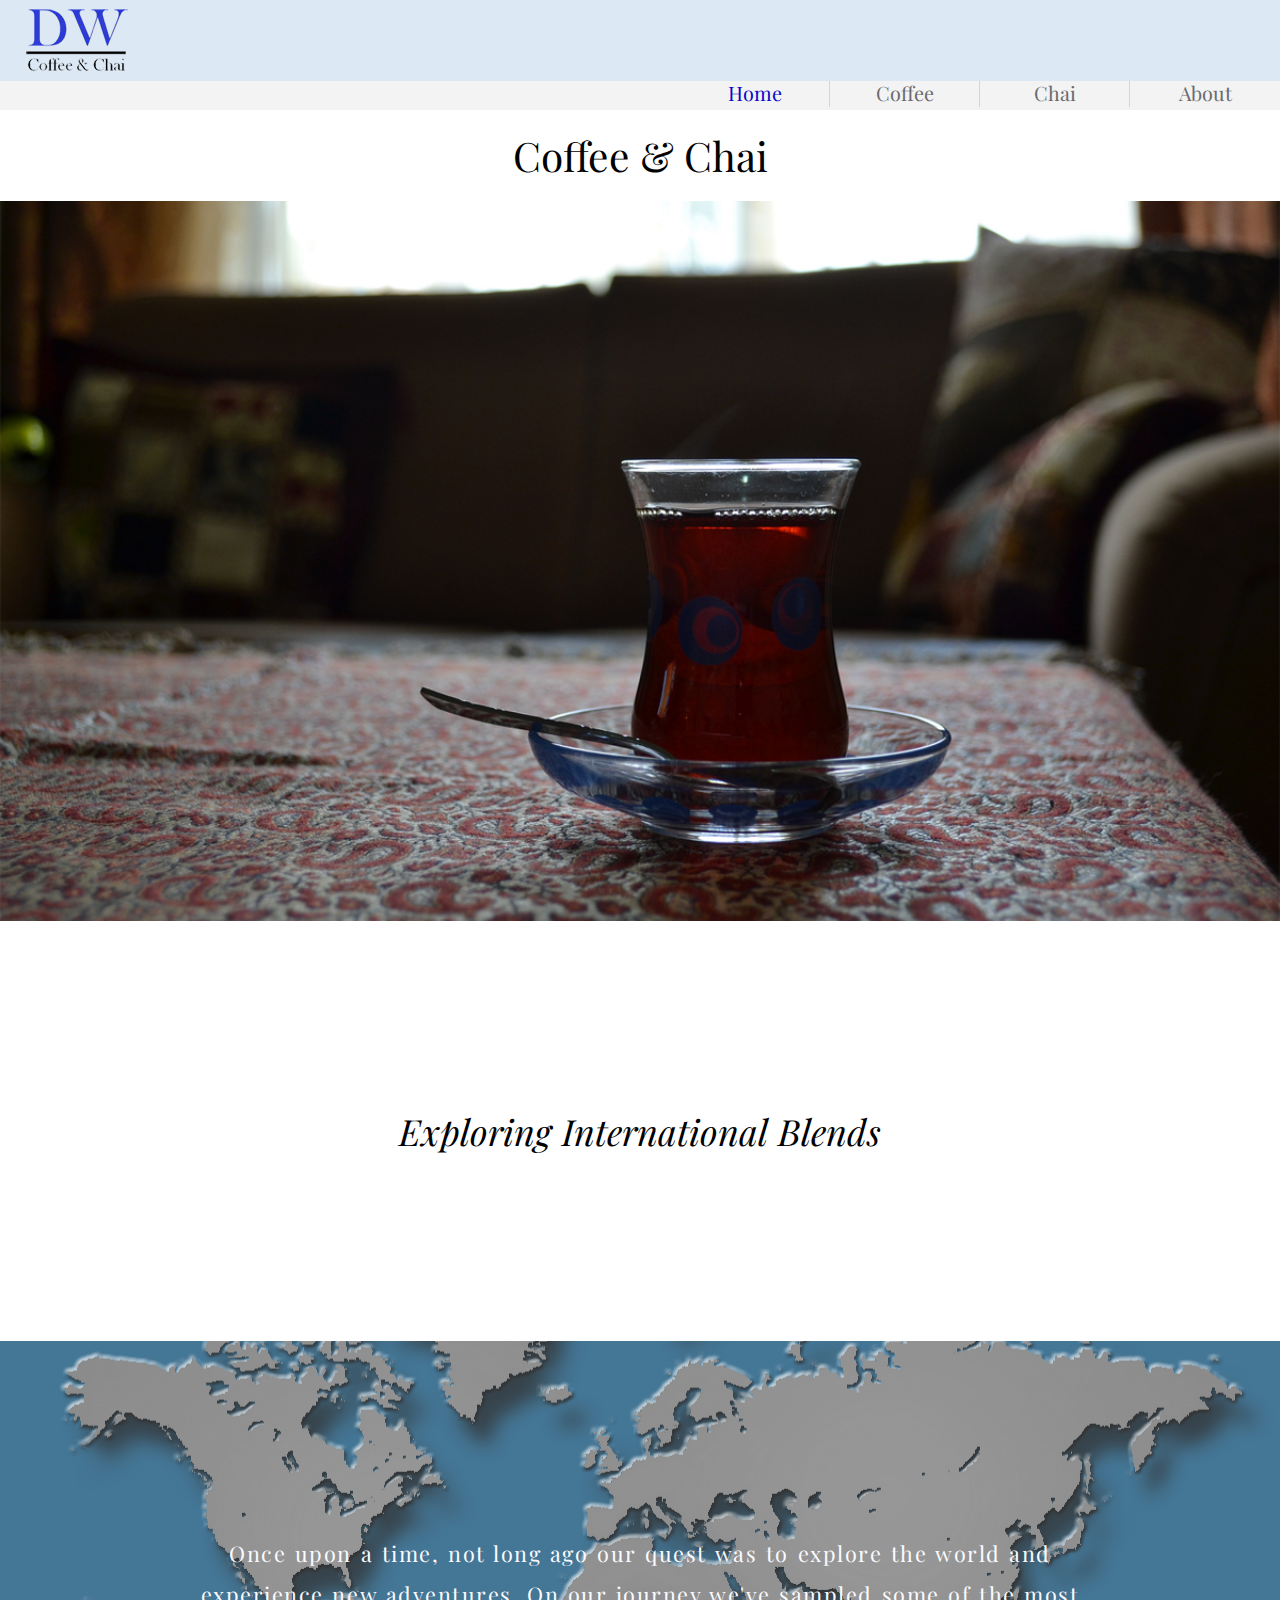
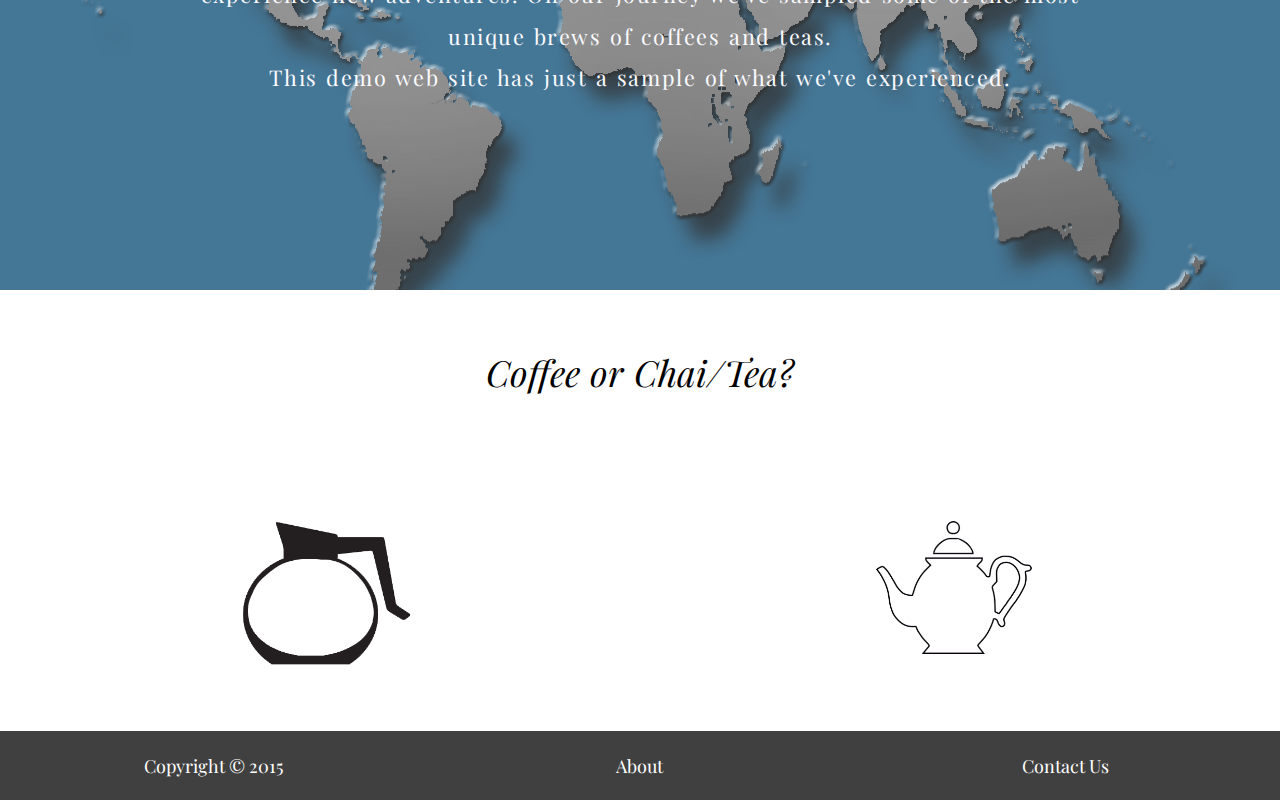
<file: unit_010/index.html>
<!DOCTYPE html>
<html>
<head>
	<!--[if lt IE 9]>
	  <script src="http://html5shiv.googlecode.com/svn/trunk/html5.js"></script>
	<![endif]-->
	<meta name="viewport" content="width=device-width, initial-scale=1.0">
	<link href='https://fonts.googleapis.com/css?family=Playfair+Display' rel='stylesheet' type='text/css'>
	<link rel="stylesheet" type="text/css" href="css/reset.css">
	<link rel="stylesheet" type="text/css" href="css/styles.css">
	<title>DW Coffee & Chai Co.</title>
</head>
<body>
	<header class="clearfix">
	<div class="logo clearfix"></div>
		<nav class="desktop">	
			<a href="about.html">About</a>		
			<a href="chai.html">Chai</a>
			<a  href="coffee.html">Coffee</a>
			<a id="current"href="index.html">Home</a>
		</nav>
		<nav class="mobile">
			<a href="chai.html">Chai</a>
			<a href="coffee.html">Coffee</a>
			<a id="current" href="index.html">Home</a>
		</nav>
	</header>
	<h1 class="subtitle">Coffee & Chai</h1>
	<div id="splash"></div>
	<h2 class="slogan">Exploring International Blends</h2>
	<article id="intro">
		<p>Once upon a time, not long ago our quest was to explore the world and experience new adventures. On our journey we've sampled some of the most unique brews of coffees and teas.<br>This demo web site has just a sample of what we've experienced.</p> 
	</article>
	<section class="offers clearfix">	
	<h2 id="offers-label">Coffee or Chai/Tea?</h2>	
		<ul>
			<li>
				<a id="coffee-link" href="coffee.html" alt="coffee">
				<img src="images/coffee-pot-fill-0.png" alt="coffee">
				</a>	
			</li>
			<li>	
				<a id="tea-link" href="chai.html" alt="chai">
				<img src="images/tea-pot.png" alt="tea" >
				</a>
			</li>
		</ul>
	</section>
	<footer class="clearfix top-border">
		<ul>
			<li>Copyright &#169 2015 </li>
			<li><a href="about.html">About</a></li>
			<li id="contact"><a href="mailto:wkdavs@gmail.com?Subject=Info">Contact Us</a></li>
		</ul>
	</footer>
	</body>
</html>
</file>
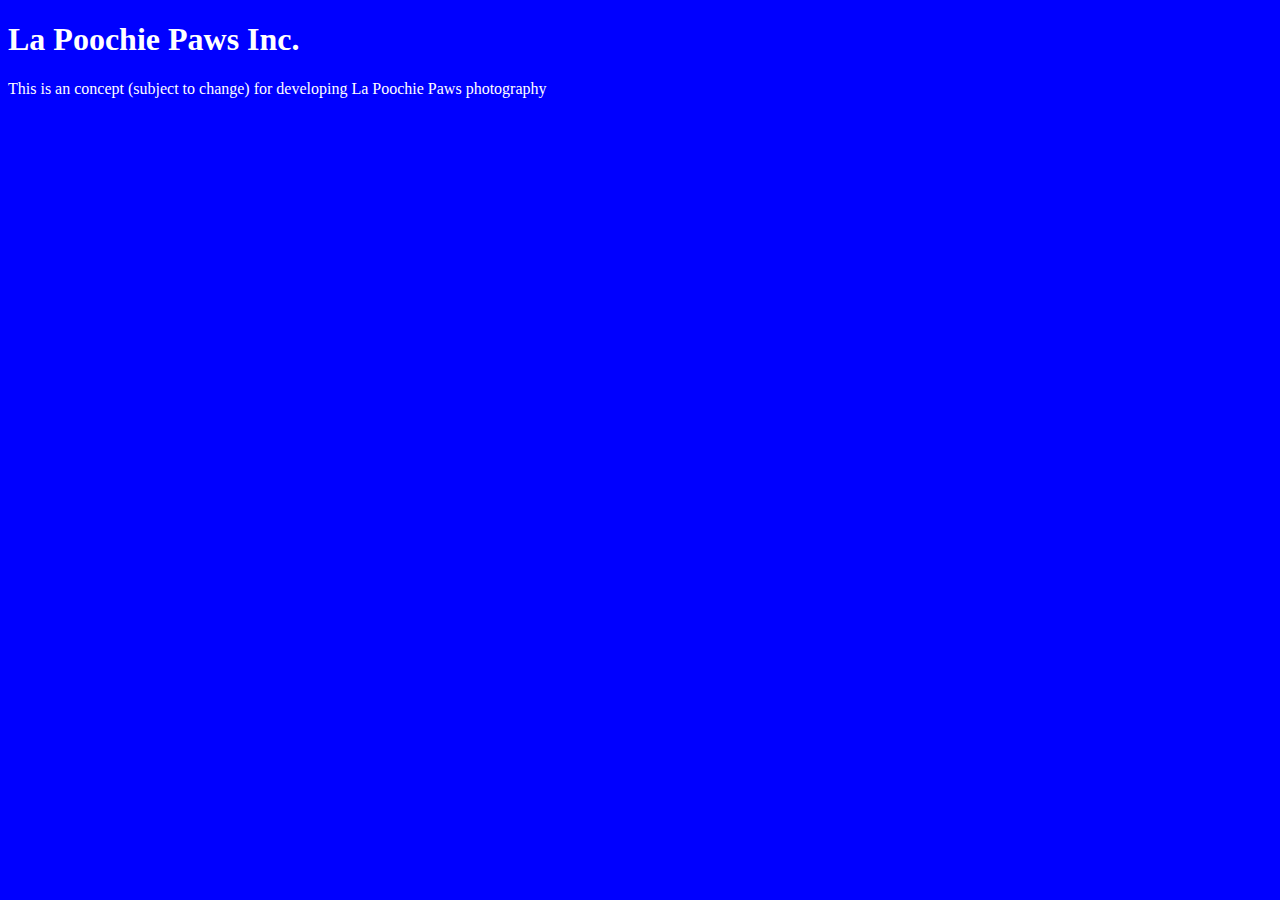
<file: unit_1/index.html>
<!DOCTYPE html>
<html>
<head>
	<title>La Poochie Paws Photography Inc.</title>
	<link rel="stylesheet" type="text/css" href="css/styles.css">
</head>
<body>
	<h1>La Poochie Paws Inc.</h1>
	<p>This is an concept (subject to change) for developing La Poochie Paws photography</p>
</body>
</html>
</file>
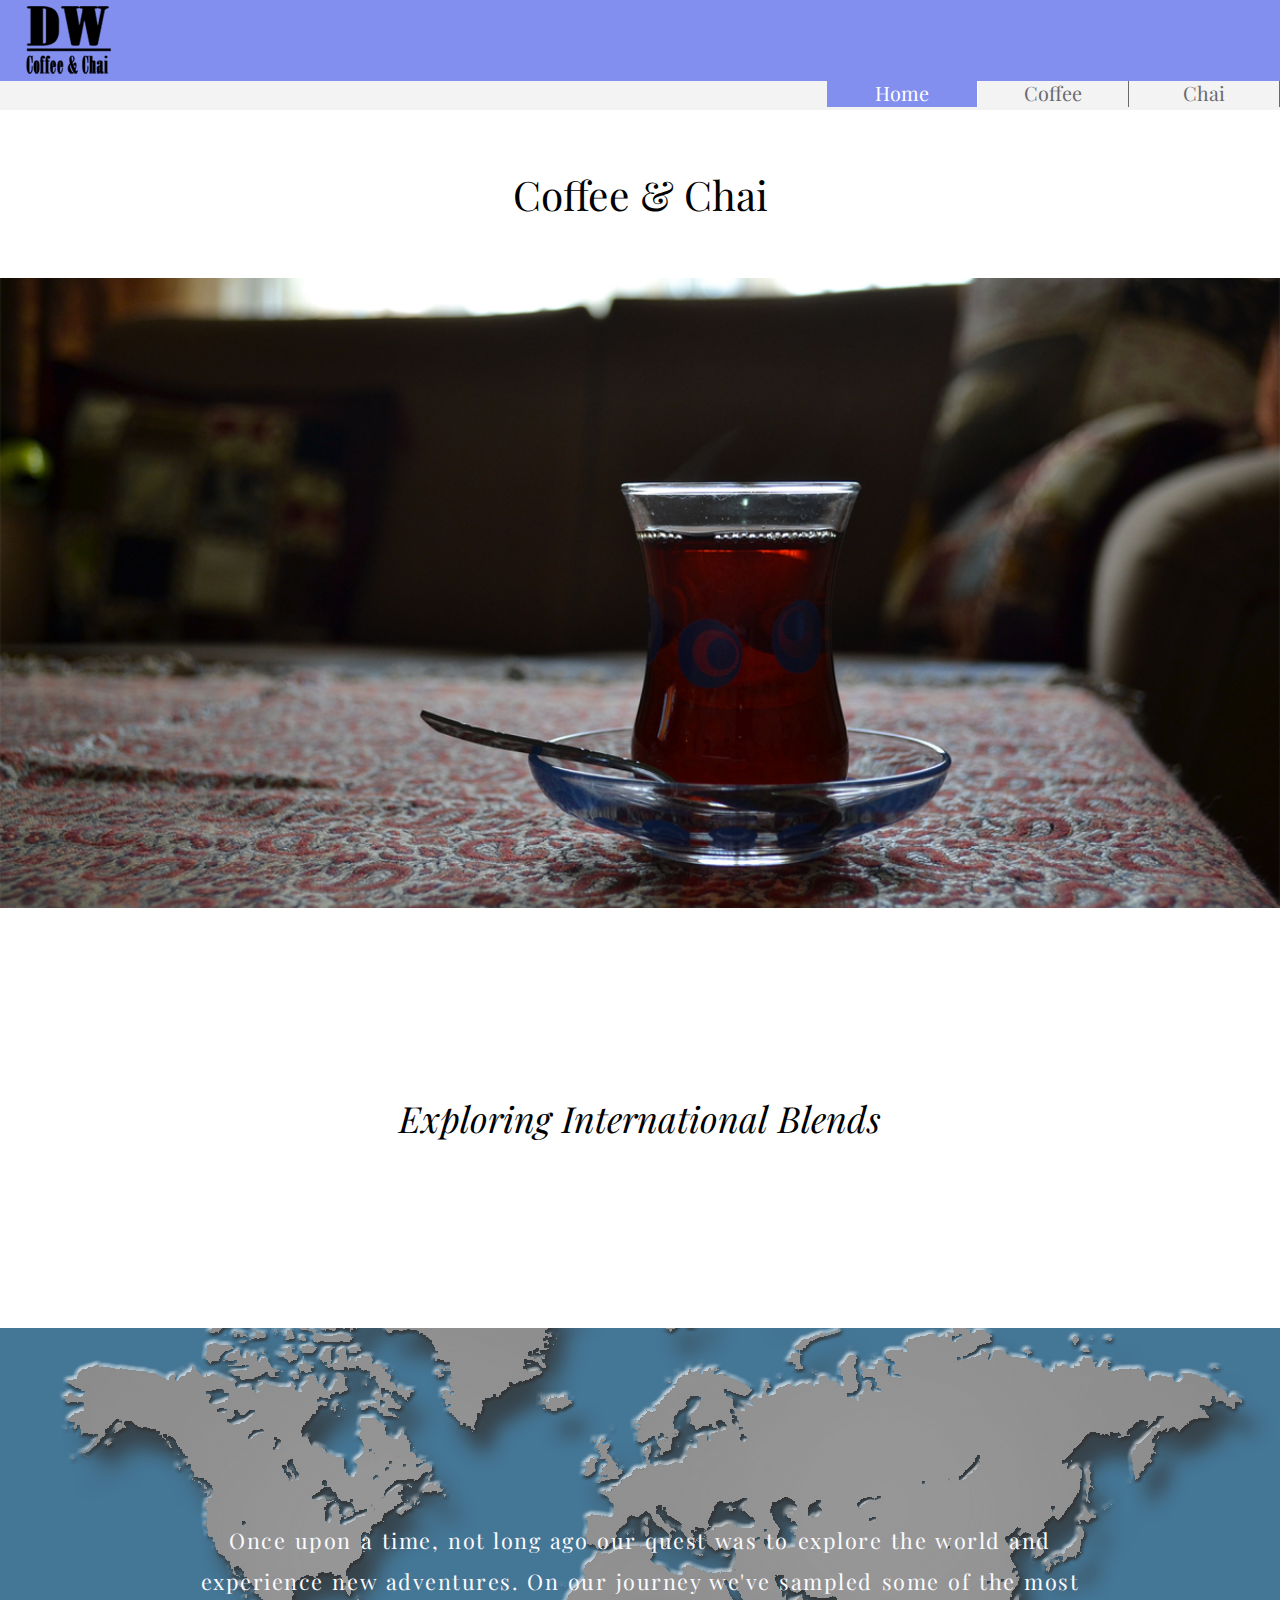
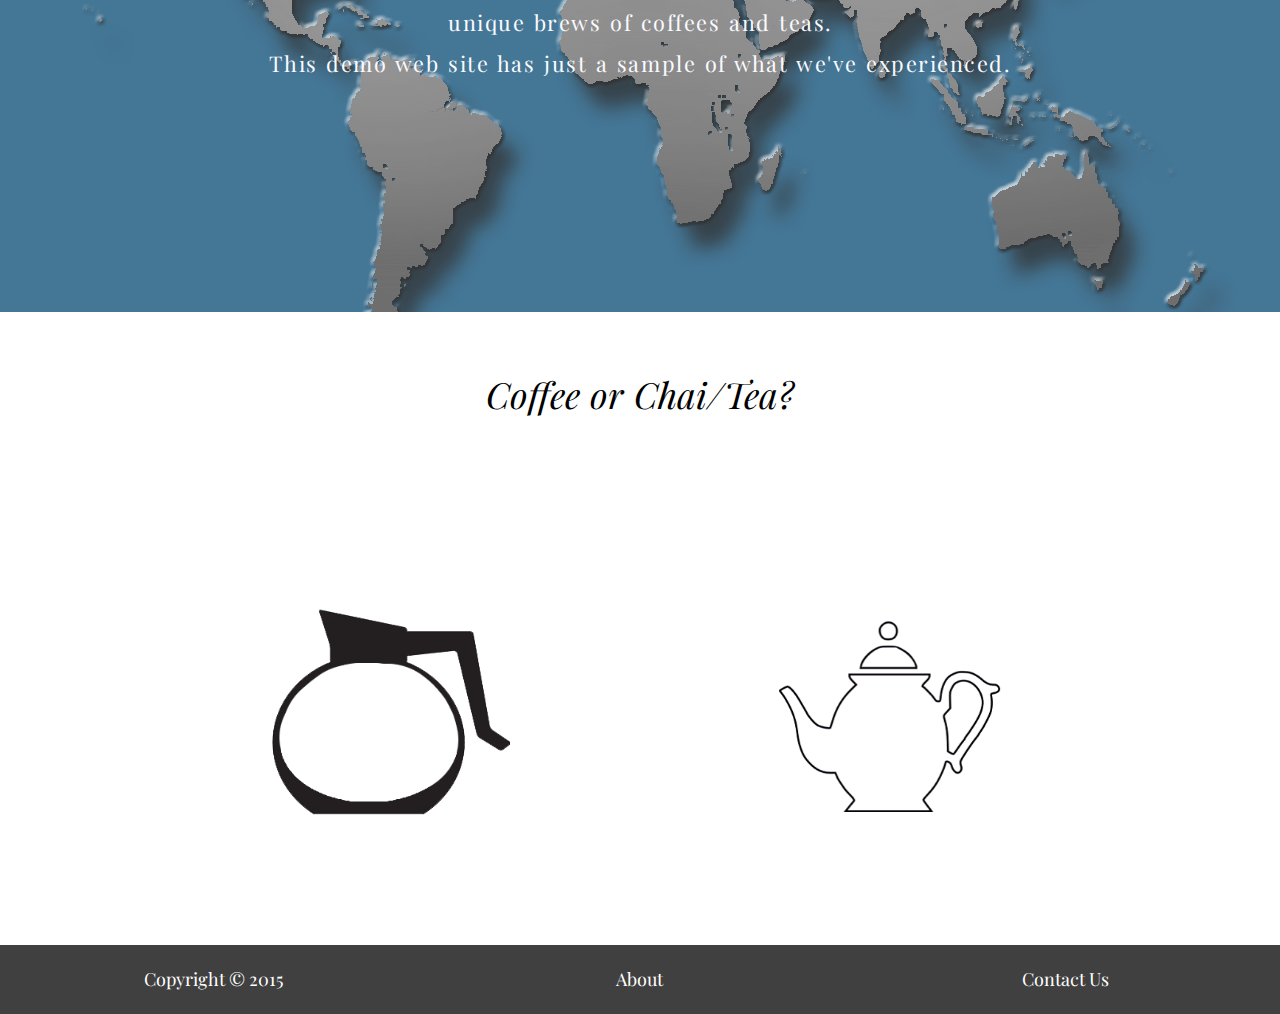
<file: Unit_10/index.html>
<!DOCTYPE html>
<html>
<head>
	<meta name="viewport" content="width=device-width, initial-scale=1.0">
	<link href='https://fonts.googleapis.com/css?family=Playfair+Display' rel='stylesheet' type='text/css'>
	<link rel="stylesheet" type="text/css" href="css/reset.css">
	<link rel="stylesheet" type="text/css" href="css/styles.css">
	<title>DW Coffee & Chai Co.</title>
</head>
<body>
	<header class="clearfix">
	<div class="logo clearfix"></div>
		<nav class="desktop">			
			<a href="chai.html">Chai</a>
			<a href="coffee.html">Coffee</a>
			<a id="current" href="index.html">Home</a>
		</nav>
		<nav class="mobile">			
			<a id="chai-nav"href="chai.html">Chai</a>
			<a href="coffee.html">Coffee</a>
			<a id="current" href="index.html">Home</a>
		</nav>
	</header>
	<h1 class="subtitle">Coffee & Chai</h1>
	<div id="splash"></div>
	<h2 class="slogan">Exploring International Blends</h2>
	<article id="intro">
		<p>Once upon a time, not long ago our quest was to explore the world and experience new adventures. On our journey we've sampled some of the most unique brews of coffees and teas.<br>This demo web site has just a sample of what we've experienced.</p> 
	</article>
	<section class="offers clearfix">	
	<h2 id="offers-label">Coffee or Chai/Tea?</h2>	
			<a id="coffee-link" href="coffee.html" alt="coffee">
			<img src="images/coffee-pot-fill-0.png">
			</a>		
			<a id="tea-link" href="chai.html" alt="chai">
			<img src="images/tea-pot.png" >
			</a>
	</section>
	<footer class="clearfix top-border">
		<ul>
			<li>Copyright &#169 2015 </li>
			<li><a href="about.html">About</a></li>
			<li id="contact"><a href="mailto:wkdavs@gmail.com?Subject=Info">Contact Us</a></li>
		</ul>
	</footer>
	</body>
</html>
</file>
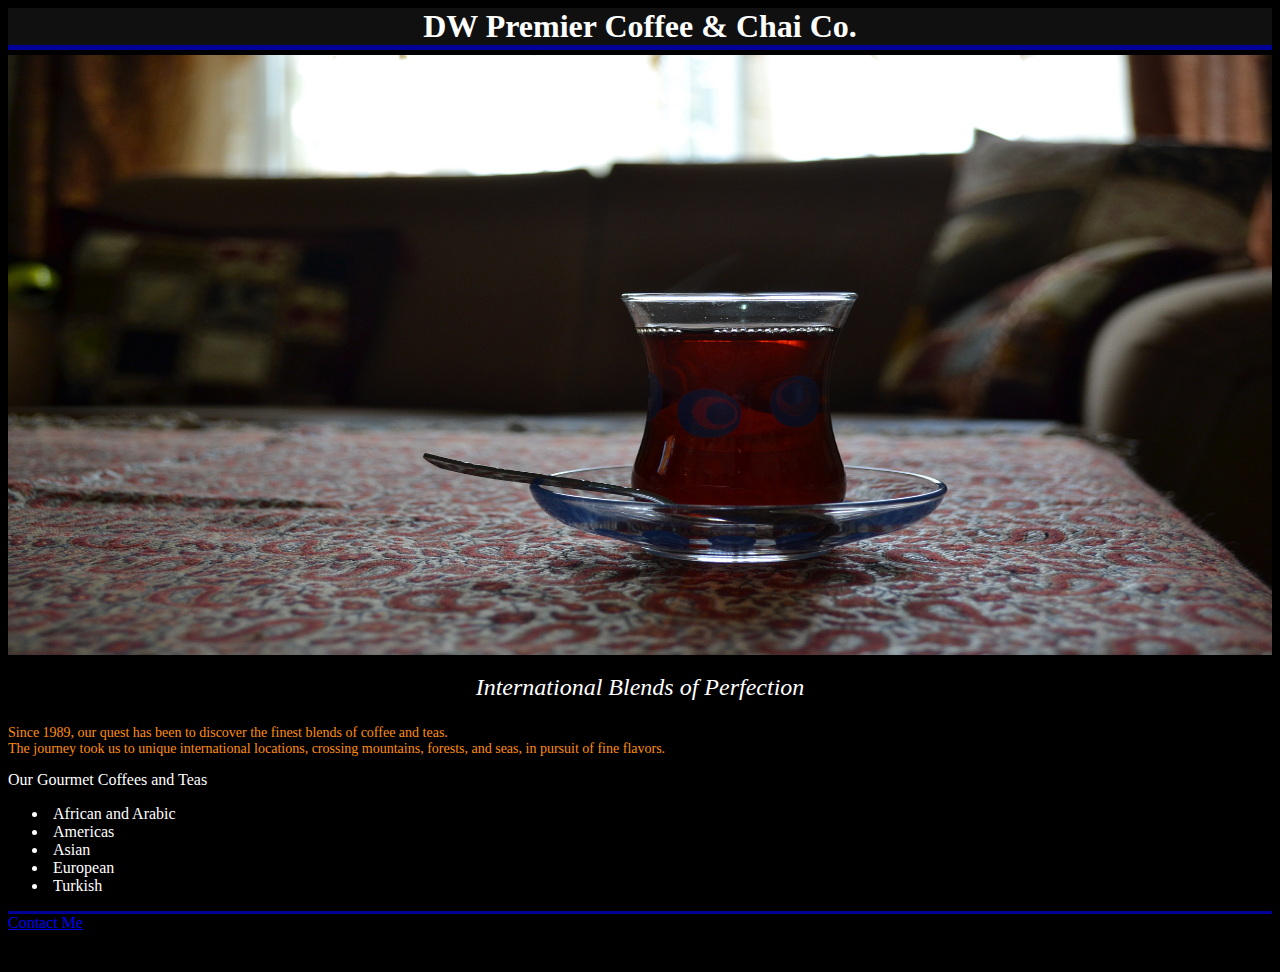
<file: unit_3/index.html>
<!DOCTYPE html>
<html>
<head>
	<link rel="stylesheet" type="text/css" href="css/styles.css">
	<title>DW Premier Coffee & Chai Co.</title>
</head>
<body>
	<div id="wrapper">
		<h1>DW Premier Coffee & Chai Co.</h1>
		<div id="header_wrapper"></div>
		<div id="middle_frame">
				<img id="main_image" src="images/chai1.png" alt="chai image" text="chai image"> 
		</div>
		<p id="slogan">International Blends of Perfection</p>
		
				
		<p id="about">Since 1989, our quest has been to discover the finest blends of coffee and teas. <br>The journey took us to unique international locations, crossing mountains, forests, and seas, in pursuit of fine flavors.</p> 
		
		
		<div class="gourmets">Our Gourmet Coffees and Teas
				<ul>
					<li>African and Arabic</li>
					<li>Americas</li>
					<li>Asian</li>
					<li>European</li>
					<li>Turkish</li>
				</ul>
		</div>
		<div id="footer_wrapper"><a href="mailto:wdavs@gmail.com">Contact Me</a></div>

	</div>
</body>
</html>
</file>
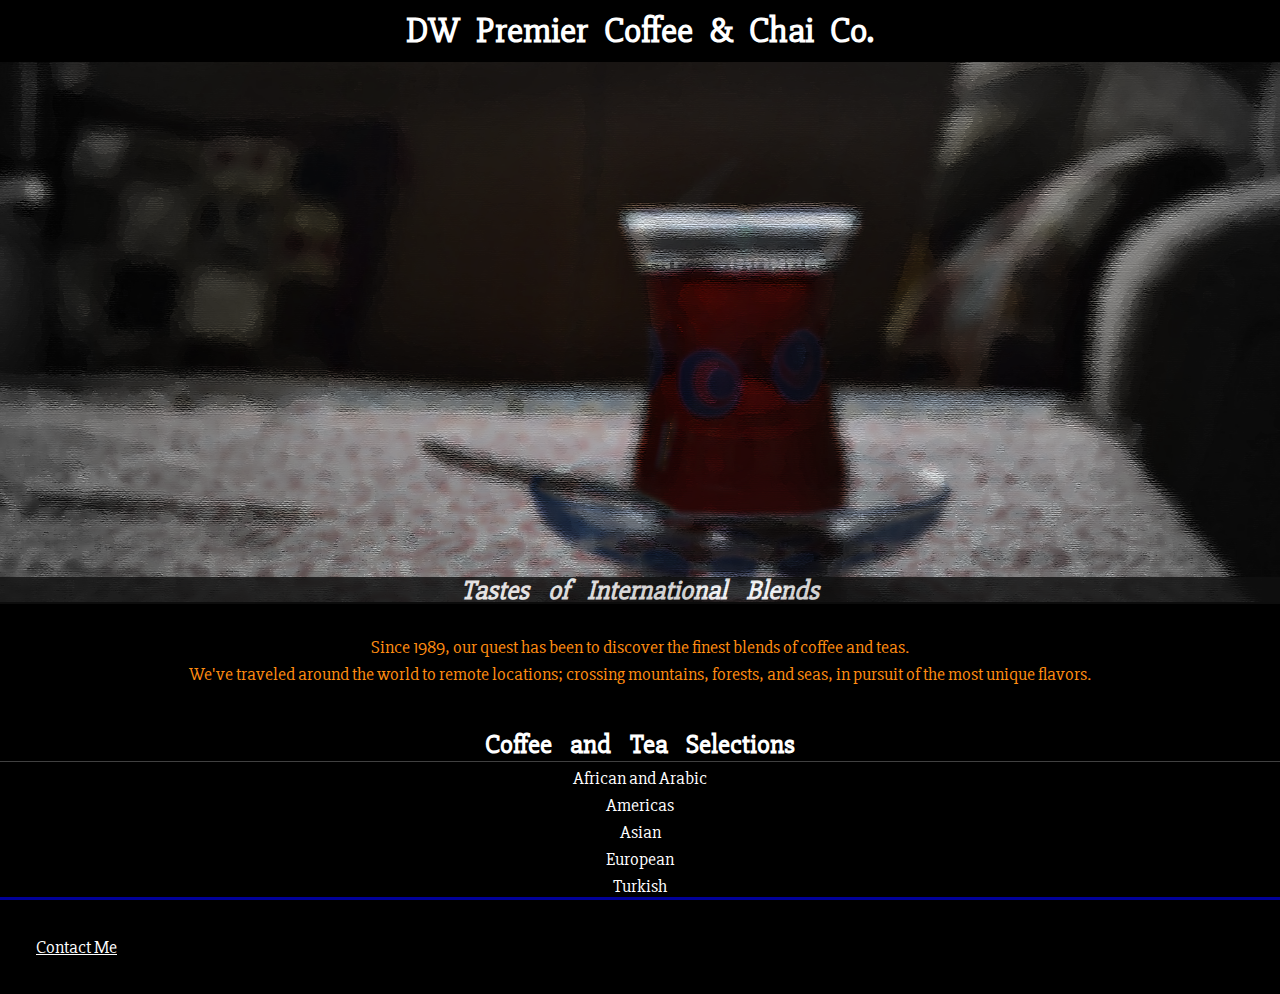
<file: unit_4/index.html>
<!DOCTYPE html>
<html>
<head>
	<link href='https://fonts.googleapis.com/css?family=Slabo+27px' rel='stylesheet' type='text/css'>
	<link rel="stylesheet" type="text/css" href="css/styles.css">
	<title>DW Premier Coffee & Chai Co.</title>
</head>
<body>
	<header>
		<h1>DW Premier Coffee & Chai Co.</h1>
	</header>
	<div id="splash"></div>
	<section id="about">
		<h2 class="slogan">Tastes of International Blends</h2>
		<p>Since 1989, our quest has been to discover the finest blends of coffee and teas.<br>We've traveled around the world to remote locations; crossing mountains, forests, and seas, in pursuit of the most unique flavors.</p> 
	</section>
	<section id="offers">
		<h2 id="offers_label">Coffee and Tea Selections</h2>
		<ul class="gourmets" id="tea">
			<li>African and Arabic</li>
			<li>Americas</li>
			<li>Asian</li>
			<li>European</li>
			<li>Turkish</li>
		</ul>
	</section>
	<footer>
		<a href="mailto:wkdavs@gmail.com">Contact Me</a>
	</footer>
</body>
</html>
</file>
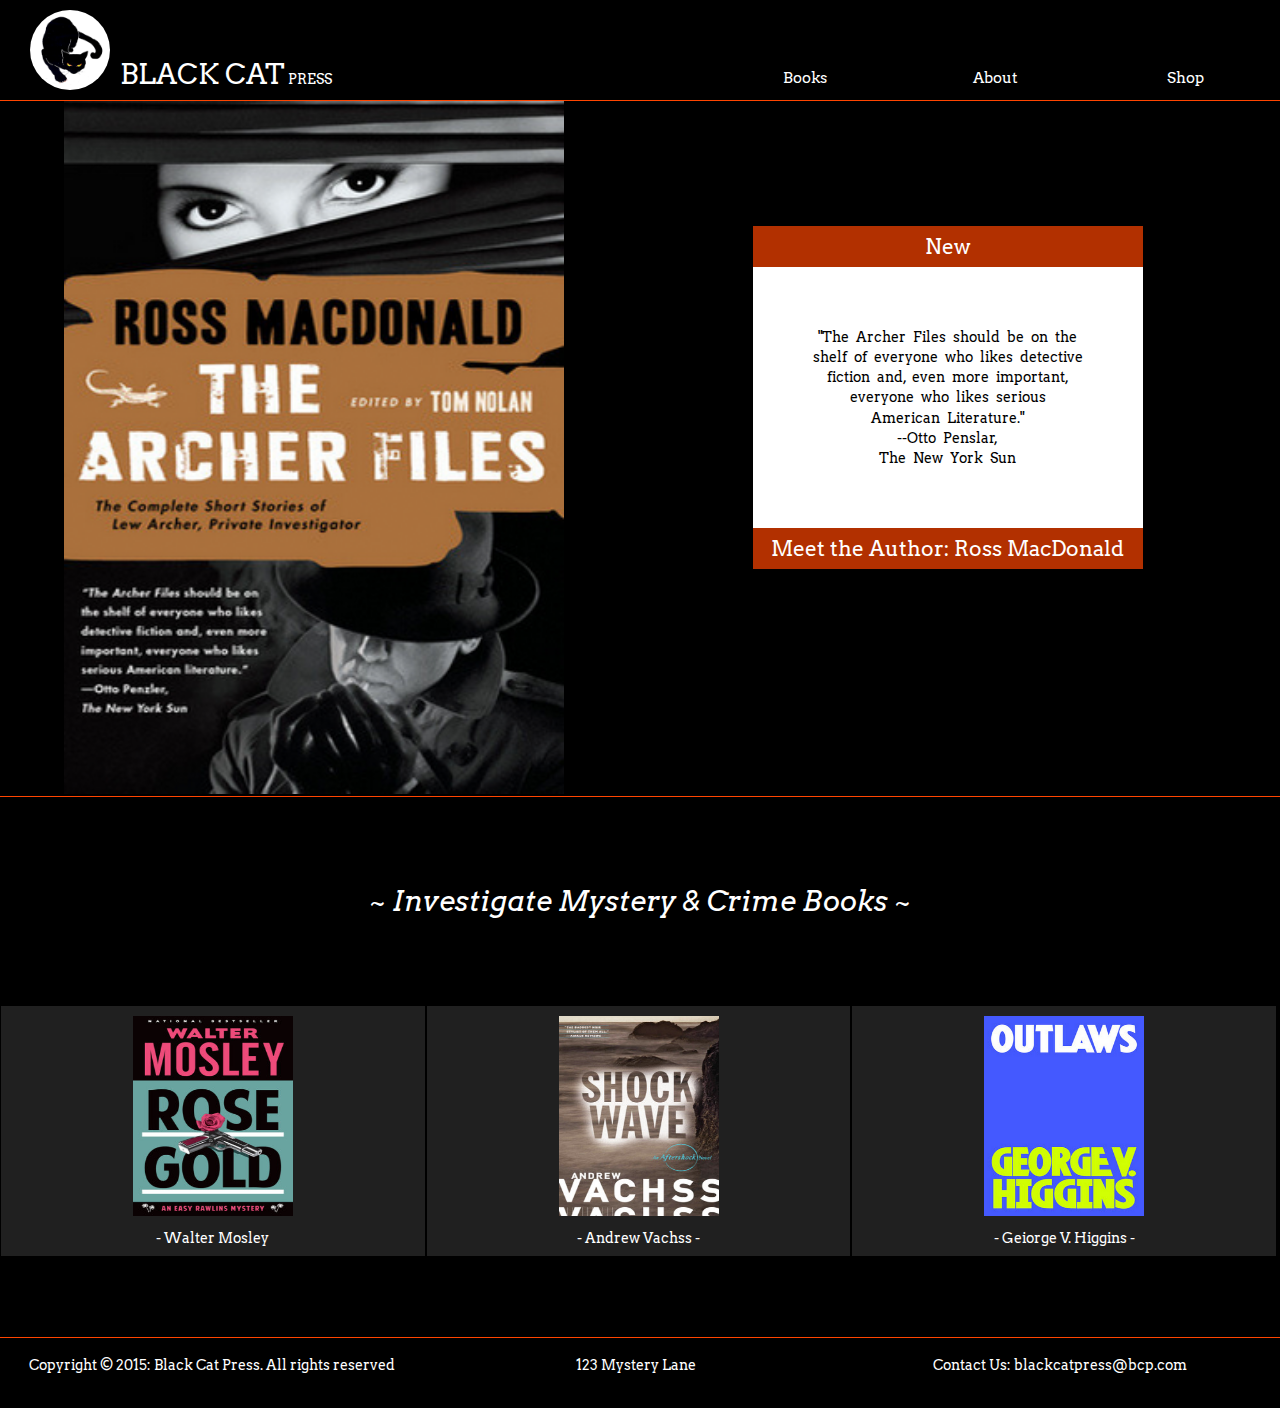
<file: unit_6/index.html>
<!DOCTYPE html>
<html>
<head>
	<link rel="stylesheet" type="text/css" href="css/reset.css">
	<link rel="stylesheet" type="text/css" href="css/styles.css">
	<link href='https://fonts.googleapis.com/css?family=Arvo' rel='stylesheet' type='text/css'>
	<title>Black Cat Press</title>
</head>

<body>
	<header>
		<div class="top-banner clearfix">
			<a href="index.html" alt="Home"><img class="logo" src="images/blackcat4.png" alt="black cat"></a>
			<h1> BLACK CAT<span> PRESS </span></h1>
		</div>		
		<nav class="clearfix" id="top-panel">	
			<a href="#">Shop</a>
			<a href="#">About</a>
			<a href="books.html">Books</a>
		</nav>
	</header>
	<section class="clearfix top-border" id="main-content">	
		<figure class="columns-main" id="column1">
			<img class="main-img" src="images/book9.png">
		</figure>
		<aside class="columns-main" id="column2">
			<div class="inner-content" id="inner-text">
				<h3>New</h3>
					<p>"The Archer Files should be on the shelf of everyone who likes detective fiction and, even more important, everyone who likes serious American Literature."<br>
					--Otto Penslar, <br>
					The New York Sun</p>
				<h3><a id="meet-author" href="#">Meet the Author: Ross MacDonald</a></h3>
			</div>
		</aside>
	</section>
	<article class="clearfix top-border"> ~ Investigate Mystery & Crime Books ~ </article>
	<section class="clearfix lower-content">
		<figure class="columns-three" id="column3">
			<img class="home-image" src="images/book10.jpg">
			<p>- Walter Mosley</p>
		</figure>
		<figure class="columns-three" id="column4">
			<img class="home-image" src="images/book11.jpg">
			<p>- Andrew Vachss -</p>
		</figure>
		<figure class="columns-three" id="column5">
			<img class="home-image" src="images/book22.png">
			<p>- Geiorge V. Higgins -</p>
		</figure>			
	</section>	
	<footer class="clearfix top-border">
		<p>Copyright &#169 2015: Black Cat Press. All rights reserved</p>
		<p id="address">123 Mystery Lane</p>
		<p id="contact"><a href="#">Contact Us: blackcatpress@bcp.com<a/></p>
	</footer>
</body>
</html>
</file>
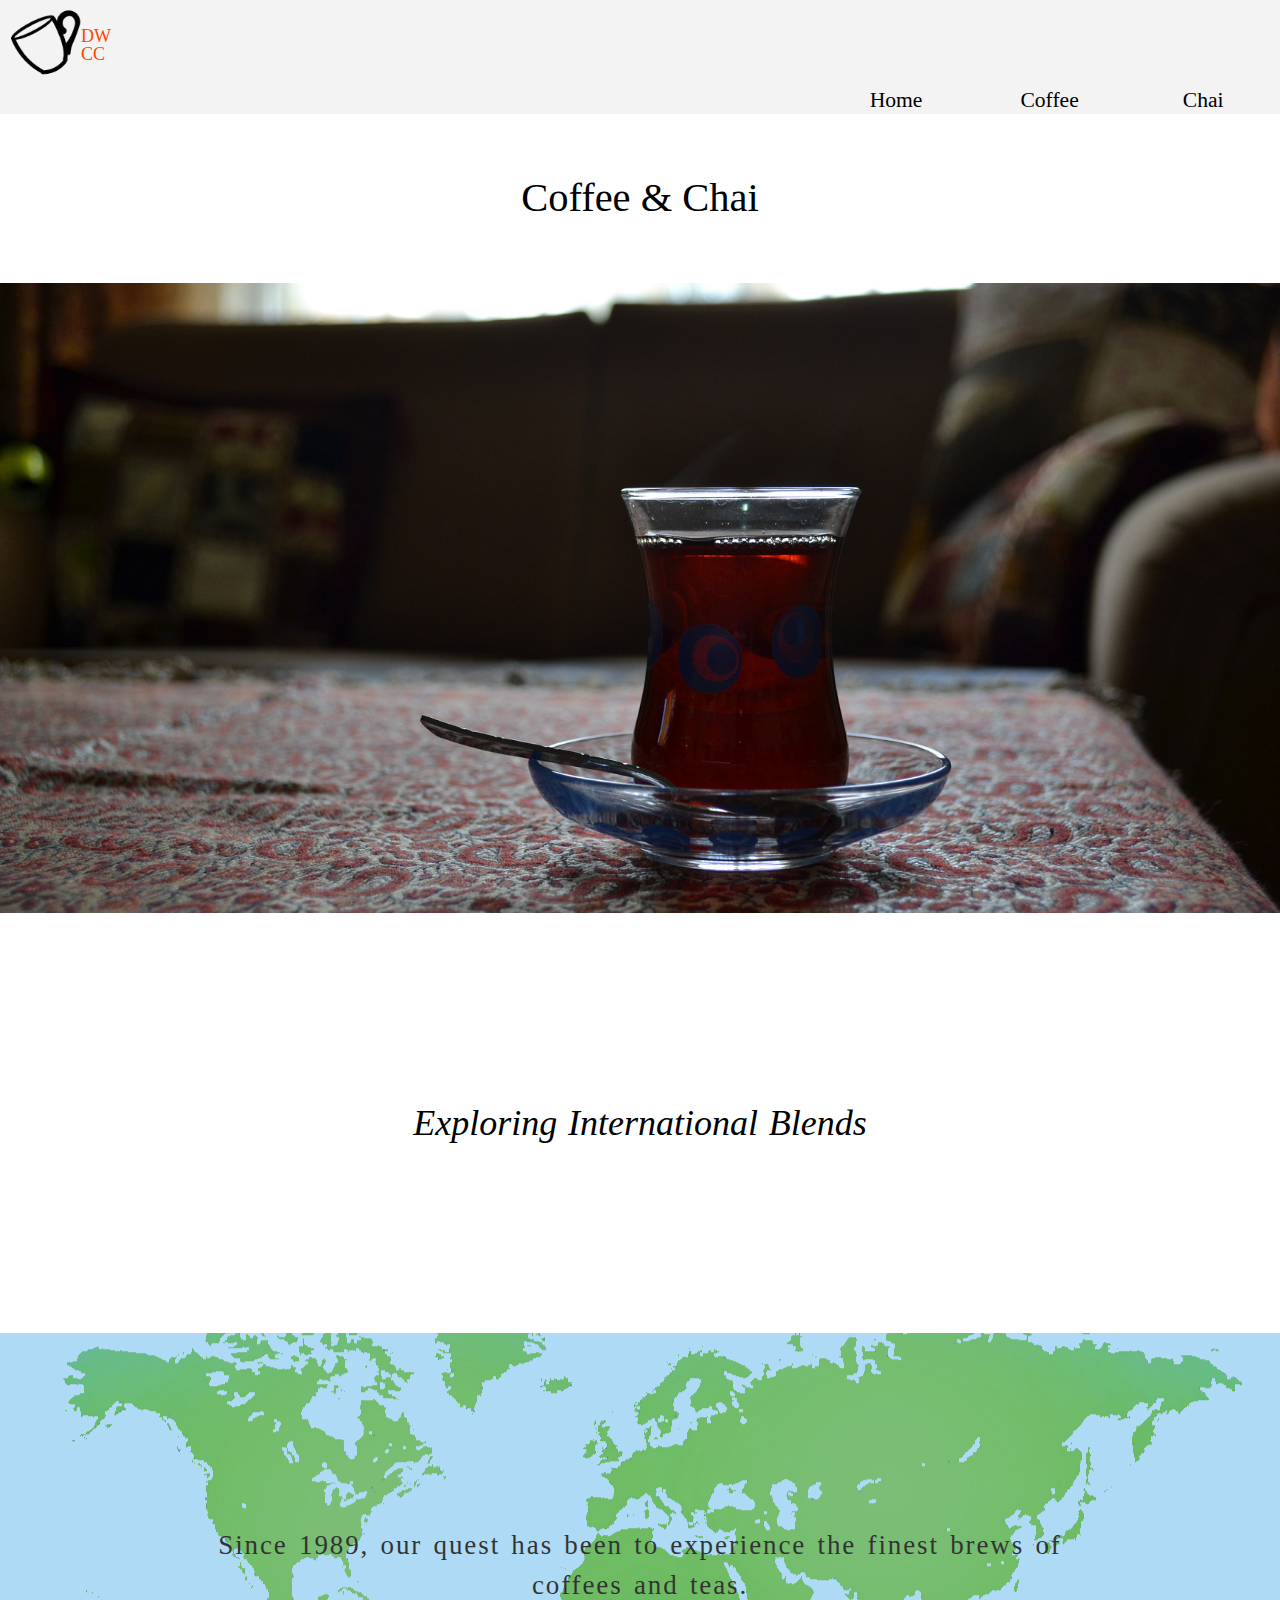
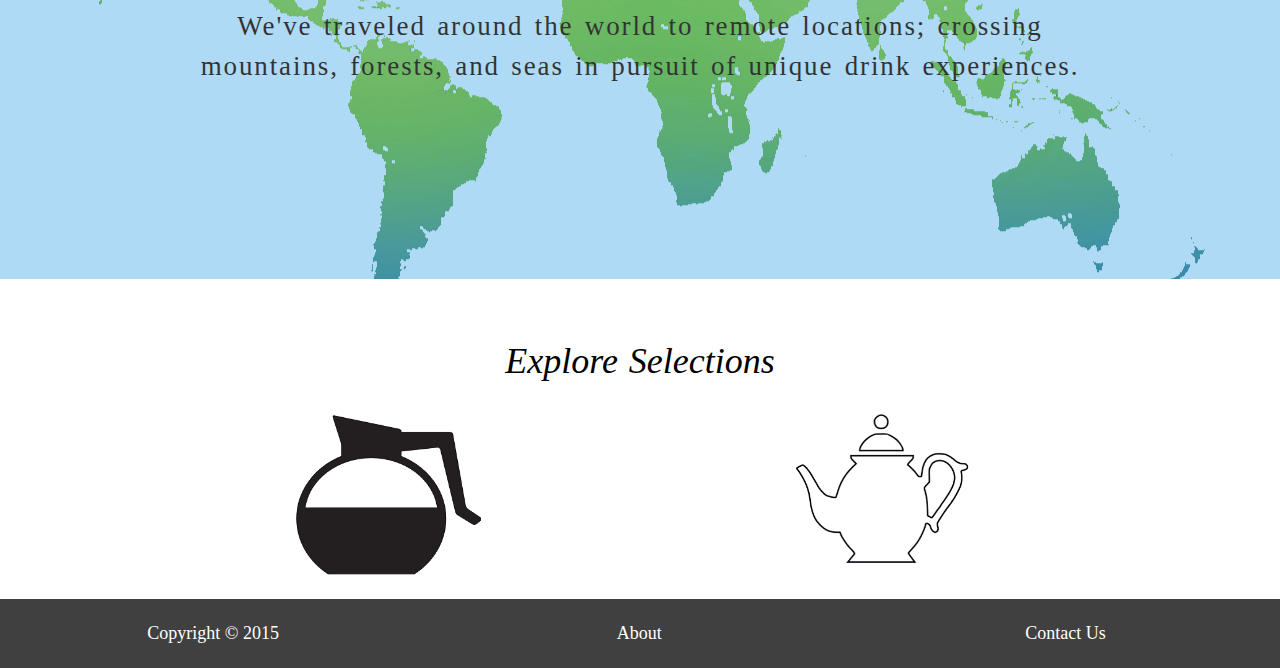
<file: unit_8/index.html>
<!DOCTYPE html>
<html>
<head>
	<meta name="viewport" content="width=device-width, initial-scale=1.0">
	<link href='https://fonts.googleapis.com/css?family=Slabo+27px' rel='stylesheet' type='text/css'>
	<link rel="stylesheet" type="text/css" href="css/reset.css">
	<link rel="stylesheet" type="text/css" href="css/styles.css">
	<title>DW Premier Coffee & Chai Co.</title>
</head>
<body>
	<header class="clearfix">
	<div class="logo clearfix"><p>DW CC</p></div>
		<nav>
			<ul>
			<li class="nav-links"><a href="chai.html" alt="chai">Chai</a></li>
			<li class="nav-links"><a href="#" alt="coffee">Coffee</a></li>
			<li class="nav-links"><a href="index.html" alt="home">Home</a></li>
			</ul>
		</nav>
	</header>
	<h1 class="subtitle">Coffee & Chai</h1>
	<div id="splash"></div>
	<h2 class="slogan">Exploring International Blends</h2>
	<article>
		<p>Since 1989, our quest has been to experience the finest brews of coffees and teas.<br>We've traveled around the world to remote locations; crossing mountains, forests, and seas in pursuit of unique drink experiences.</p> 
	</article>
	<section class="offers clearfix">
			<h2 id="offers_label">Explore Selections</h2>
			<ul>
				<li class="offers-element" id="oe-1">
					<a id="oe-p1" href="#" alt="coffee"></a>
				</li>
				<li class="offers-element" id="oe-2">
					<a id="oe-p2" href="chai.html" alt="chai"></a>
				</li>
			</ul>
	</section>
	<footer class="clearfix top-border">
		<ul>
			<li>Copyright &#169 2015 </li>
			<li><a href="#">About</a></li>
			<li id="contact"><a href="mailto:wkdavs@gmail.com?Subject=Info">Contact Us</a></li>
		</ul>
	</footer>
	</body>
</html>
</file>
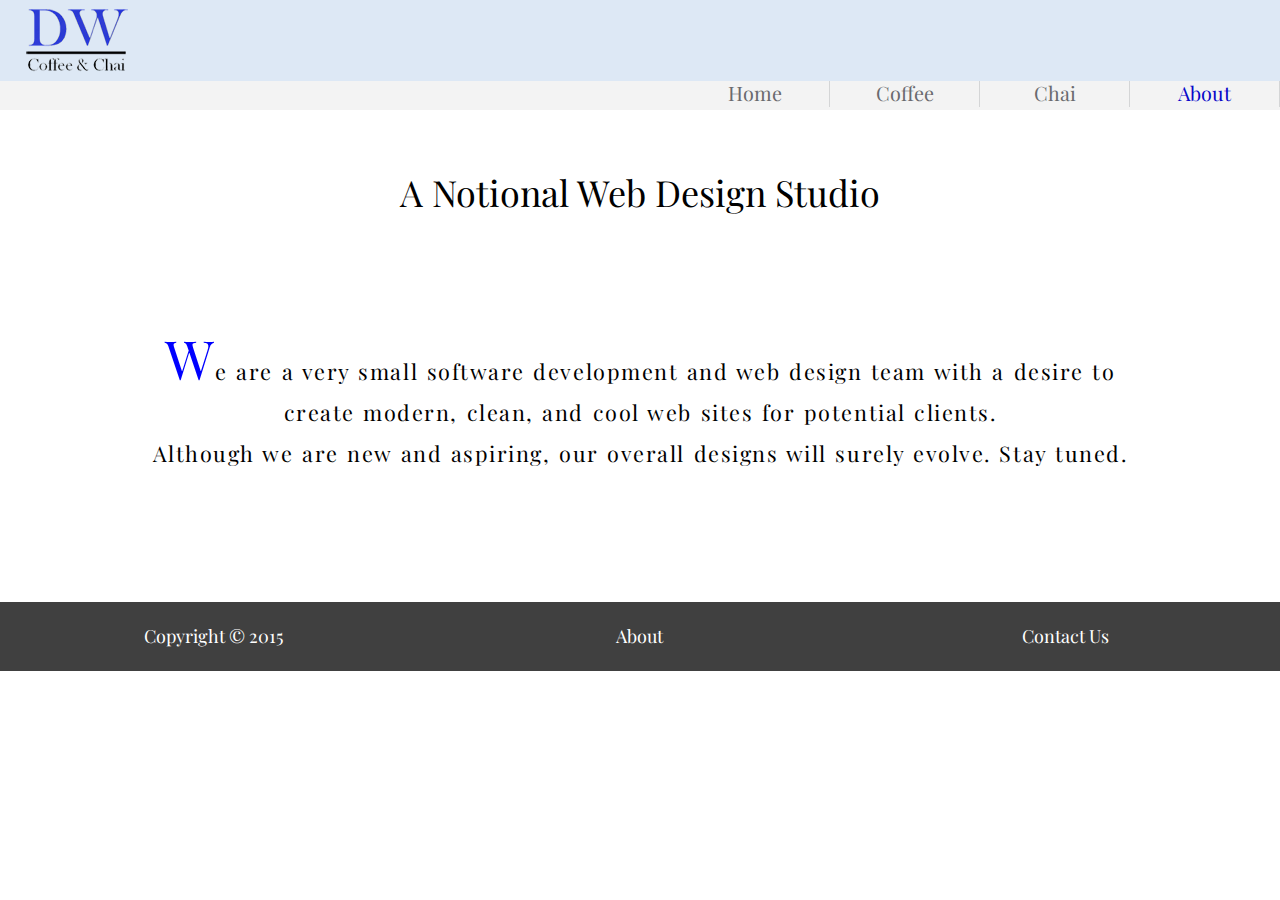
<file: unit_010/about.html>
<!DOCTYPE html>
<html>
<head>
	<meta name="viewport" content="width=device-width, initial-scale=1.0">
	<link href='https://fonts.googleapis.com/css?family=Playfair+Display' rel='stylesheet' type='text/css'>
	<link rel="stylesheet" type="text/css" href="css/reset.css">
	<link rel="stylesheet" type="text/css" href="css/styles.css">
	<title>DW Coffee &amp; Chai Co.</title>
</head>
<body>
<header class="clearfix">
	<div class="logo clearfix"></div>
		<nav class="desktop">	
			<a id="current" href="about.html">About</a>		
			<a href="chai.html">Chai</a>
			<a href="coffee.html">Coffee</a>
			<a href="index.html">Home</a>
		</nav>
		<nav class="mobile">
			<a href="chai.html">Chai</a>
			<a href="coffee.html">Coffee</a>
			<a id="current" href="index.html">Home</a>	
		</nav>
	</header>
	<section class="about clearfix">
		<h3 id="about-header">
		A Notional Web Design Studio</h3>
		<article id="about-article">
			<span class="info">W</span>e are a very small software development and web design team with a desire to create modern, clean, and cool web sites for potential clients. 
			<br>
			Although we are new and aspiring, our overall designs will surely evolve. Stay tuned.
		</article>
	</section>
	<footer class="clearfix top-border">
		<ul>
			<li>Copyright &#169 2015 </li>
			<li><a href="about.html">About</a></li>
			<li id="contact"><a href="mailto:wkdavs@gmail.com?Subject=Info">Contact Us</a></li>
		</ul>
	</footer>
</body>
</html>
</file>
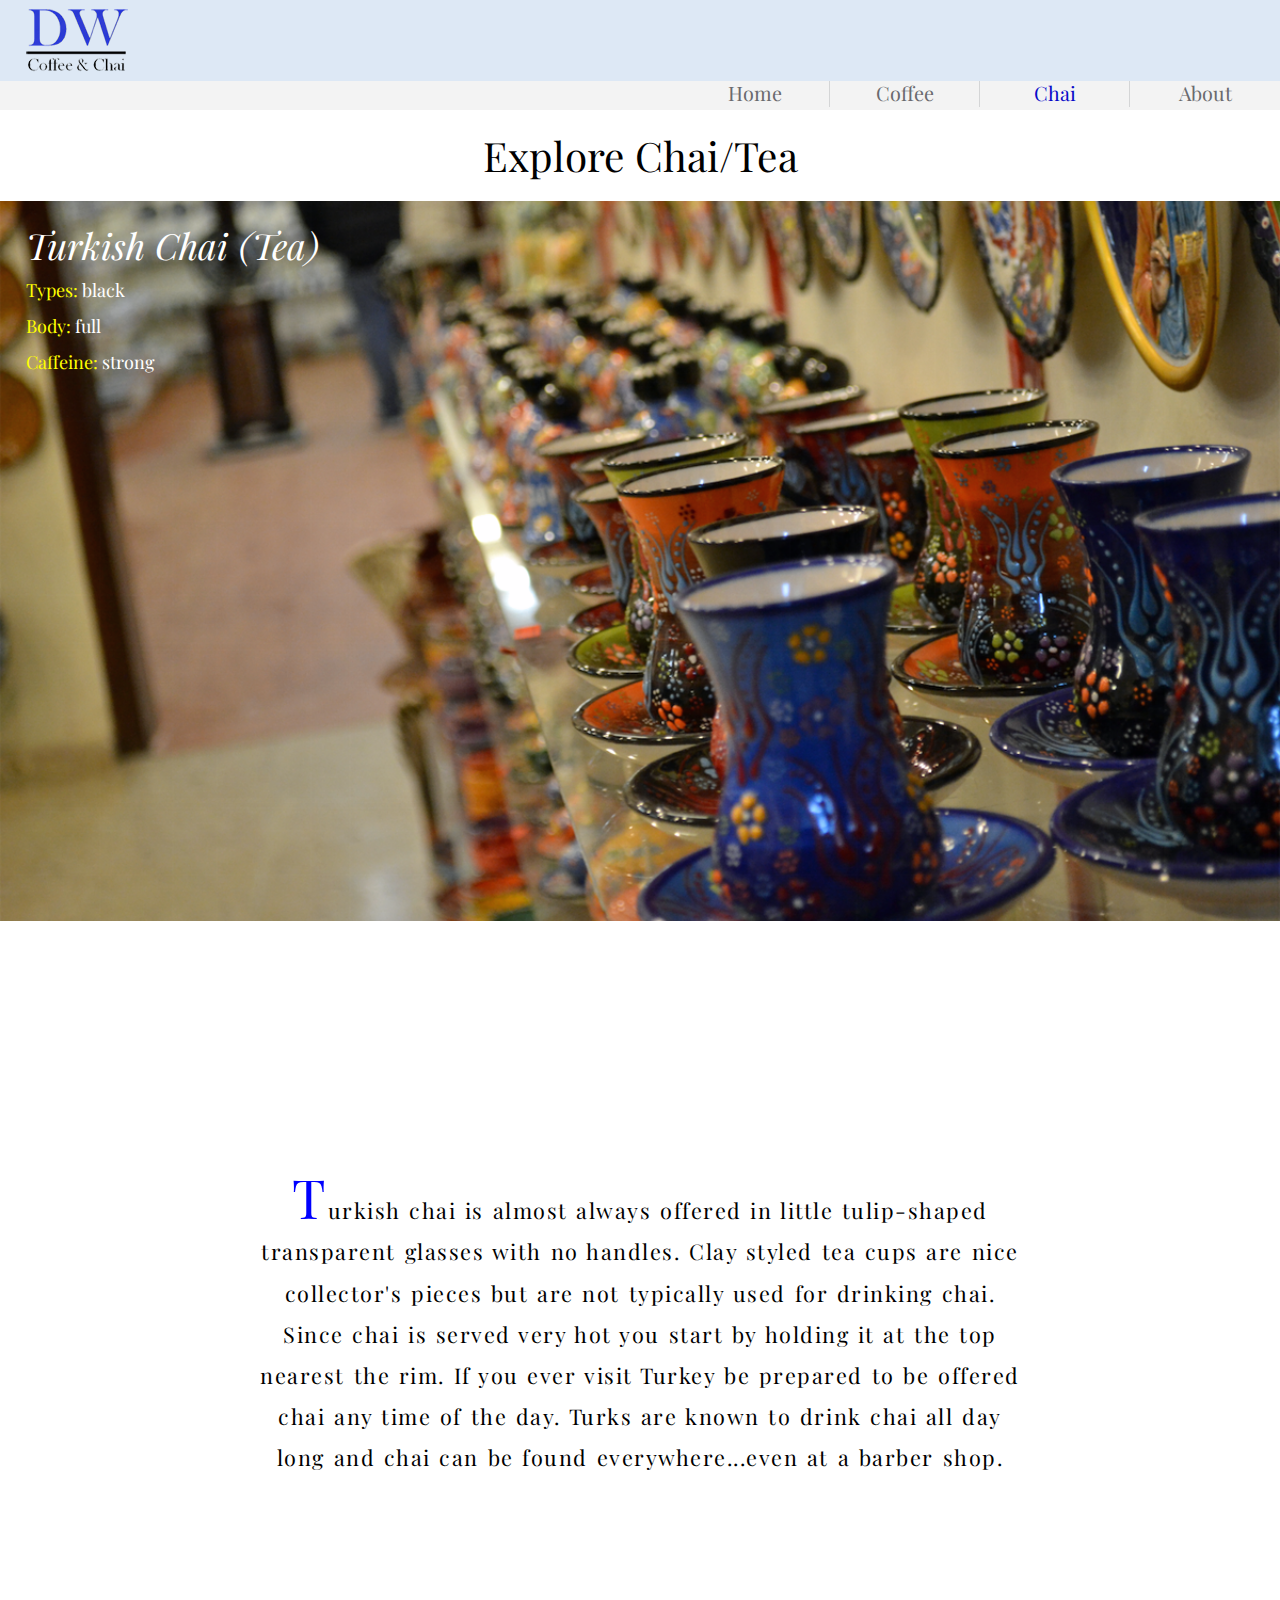
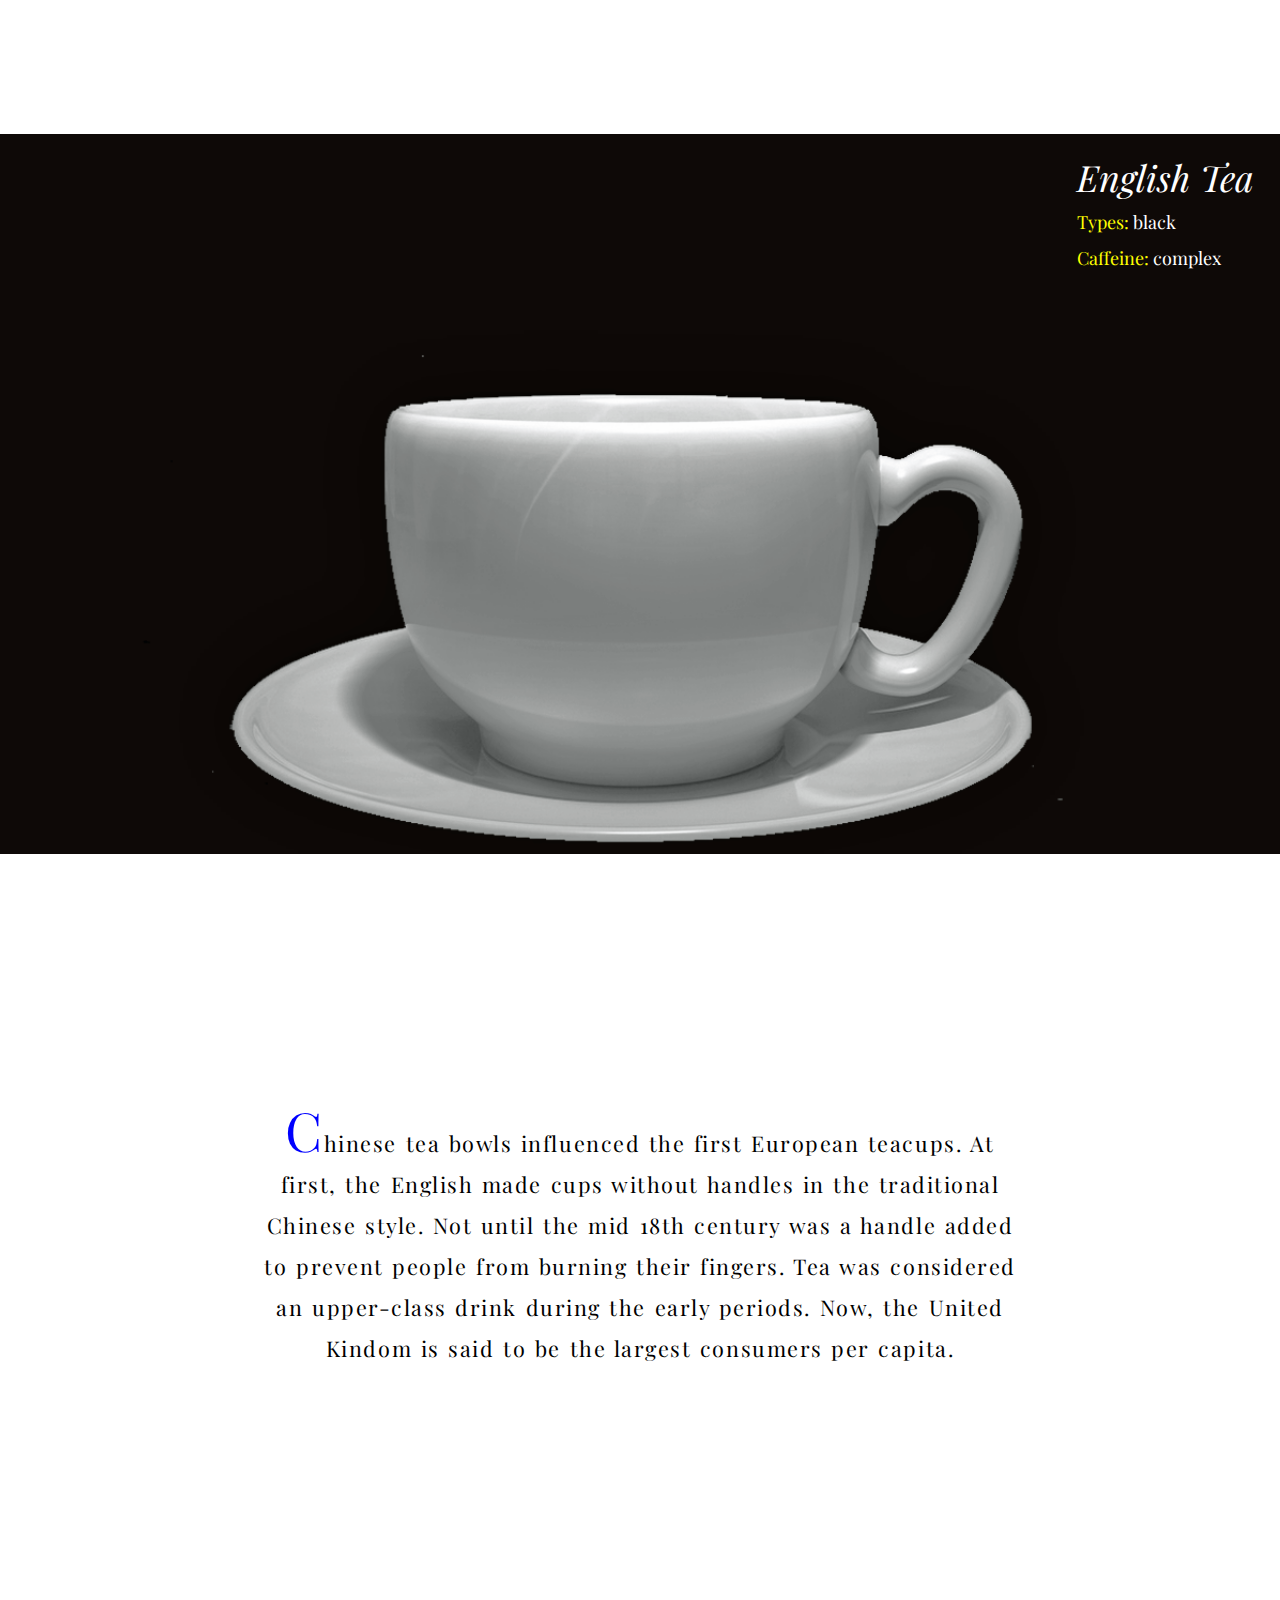
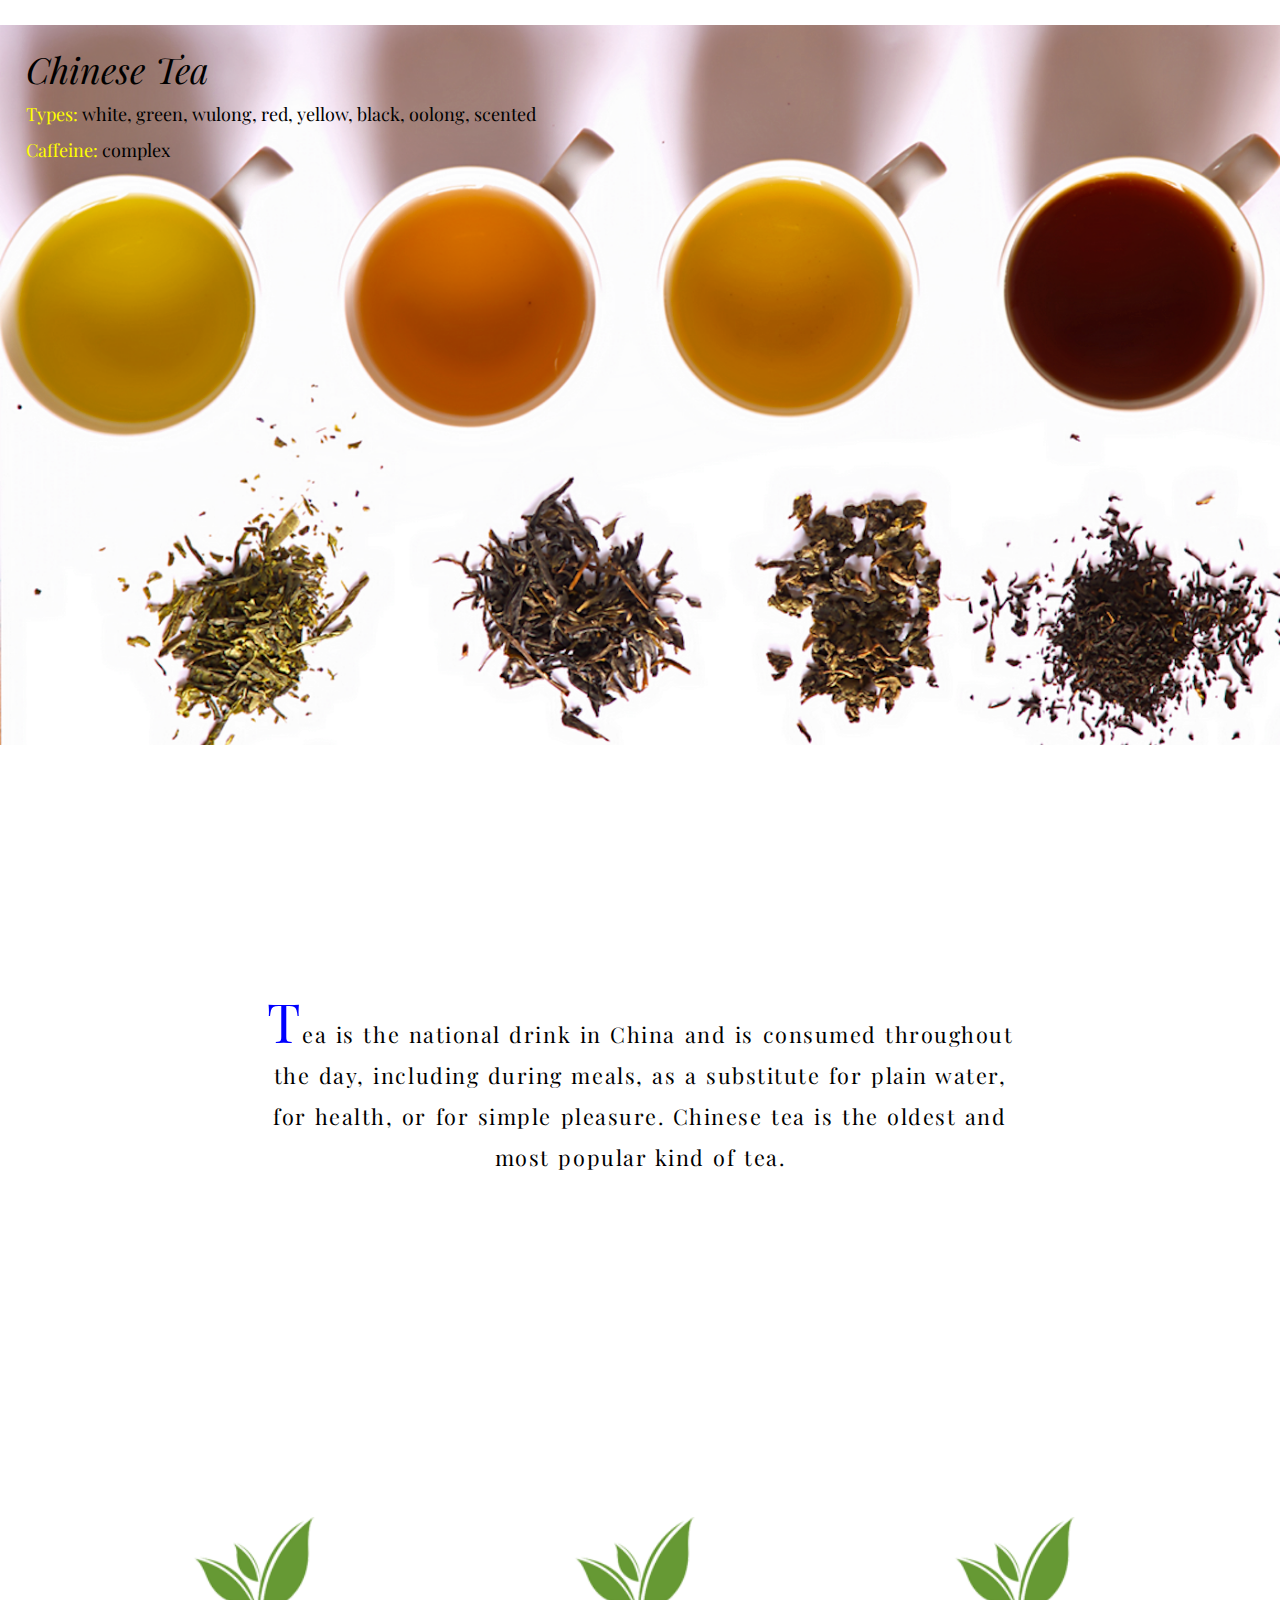
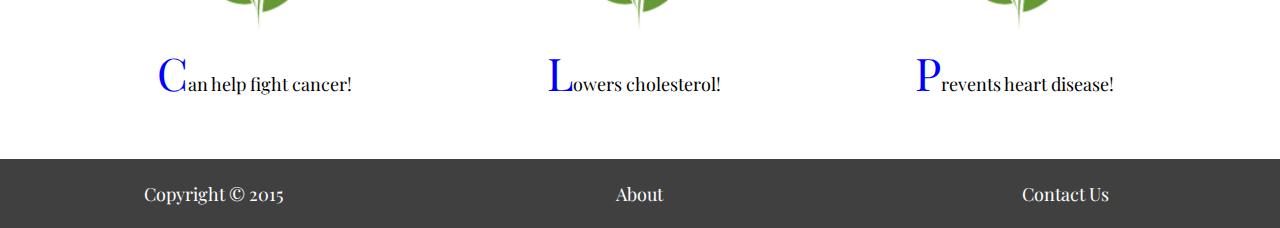
<file: unit_010/chai.html>
<!DOCTYPE html>
<html>
<head>
	<!--[if lt IE 9]>
	  <script src="http://html5shiv.googlecode.com/svn/trunk/html5.js"></script>
	<![endif]-->
	<meta name="viewport" content="width=device-width, initial-scale=1.0">
	<link href='https://fonts.googleapis.com/css?family=Playfair+Display' rel='stylesheet' type='text/css'>
	<link rel="stylesheet" type="text/css" href="css/reset.css">
	<link rel="stylesheet" type="text/css" href="css/styles.css">
	<title>DW Coffee & Chai Co.</title>
</head>
<body>
	<header class="clearfix">
	<div class="logo clearfix"></div>
		<nav class="desktop">	
			<a href="about.html">About</a>		
			<a id="current" href="chai.html">Chai</a>
			<a href="coffee.html">Coffee</a>
			<a href="index.html">Home</a>
		</nav>
		<nav class="mobile">
			<a id="current" href="chai.html">Chai</a>
			<a href="coffee.html">Coffee</a>
			<a href="index.html">Home</a>	
		</nav>
	</header>
	<h1 class="subtitle">Explore Chai/Tea</h1>
	<section class="beverage tea-section1 clearfix">
			<div class="desktop bev-header-left" id="turk-chai"><h2>Turkish Chai (Tea)</h2>
			<br>
			<p><span>Types: </span>black</p>
			<br>
			<p><span>Body: </span>full</p>
			<br>
			<p><span>Caffeine: </span>strong</p>
			</div>					
	</section>
		<article class="beverage-messages" id="beverage-message1"><span class="info">T</span>urkish chai is almost always offered in little tulip-shaped transparent glasses with no handles. Clay styled tea cups are nice collector's pieces but are not typically used for drinking chai. <br>Since chai is served very hot you start by holding it at the top nearest the rim. If you ever visit Turkey be prepared to be offered chai any time of the day. Turks are known to drink chai all day long and chai can be found everywhere...even at a barber shop.</article>
	<section class="beverage tea-section3 clearfix">
			<div class="desktop bev-header-right" id="english-tea"><h2>English Tea</h2>
			<br>
			<p><span>Types: </span>black</p>
			<br>
			<p><span>Caffeine: </span>complex</p>
			</div>					
	</section>
		<article class="beverage-messages" id="beverage-message3"><span class="info">C</span>hinese tea bowls influenced the first European teacups. At first, the English made cups without handles in the traditional Chinese style. Not until the mid 18th century was a handle added to prevent people from burning their fingers. Tea was considered an upper-class drink during the early periods. Now, the United Kindom is said to be the largest consumers per capita.</article>
	<section class="beverage tea-section2 clearfix">
			<div class="desktop bev-header-left" id="chinese-chai">
			<h2>Chinese Tea</h2>	
			<br>
			<p><span>Types: </span>white, green, wulong, red, yellow, black, oolong, scented</p>
			<br>
			<p><span>Caffeine: </span>complex</p>
			</div>				
	</section>
		<article class="beverage-messages" id="beverage-message2"><span class="info">T</span>ea is the national drink in China and is consumed throughout the day, including during meals, as a substitute for plain water, for health, or for simple pleasure. Chinese tea is the oldest and most popular kind of tea.</article>
		<div id="tea-leaves" class="clearfix"> 
			<ul>
				<li id="tealeaf1">
				<img src="images/tea-leaf.png">
				<p><span class="info">C</span>an help fight cancer!</p>
				</li>
				<li id="tealeaf2">
				<img src="images/tea-leaf.png">
				<p><span class="info">L</span>owers cholesterol!</p>
				</li>
				<li id="tealeaf3">
				<img src="images/tea-leaf.png">
				<p><span class="info">P</span>revents heart disease!</p>
				</li>				
			</ul>
		</div>

	<footer class="clearfix top-border">
		<ul>
			<li>Copyright &#169 2015 </li>
			<li><a href="about.html">About</a></li>		
			<li id="contact"><a href="mailto:wkdavs@gmail.com?Subject=Info">Contact Us</a></li>
		</ul>
	</footer>
	</body>
</html>
</file>
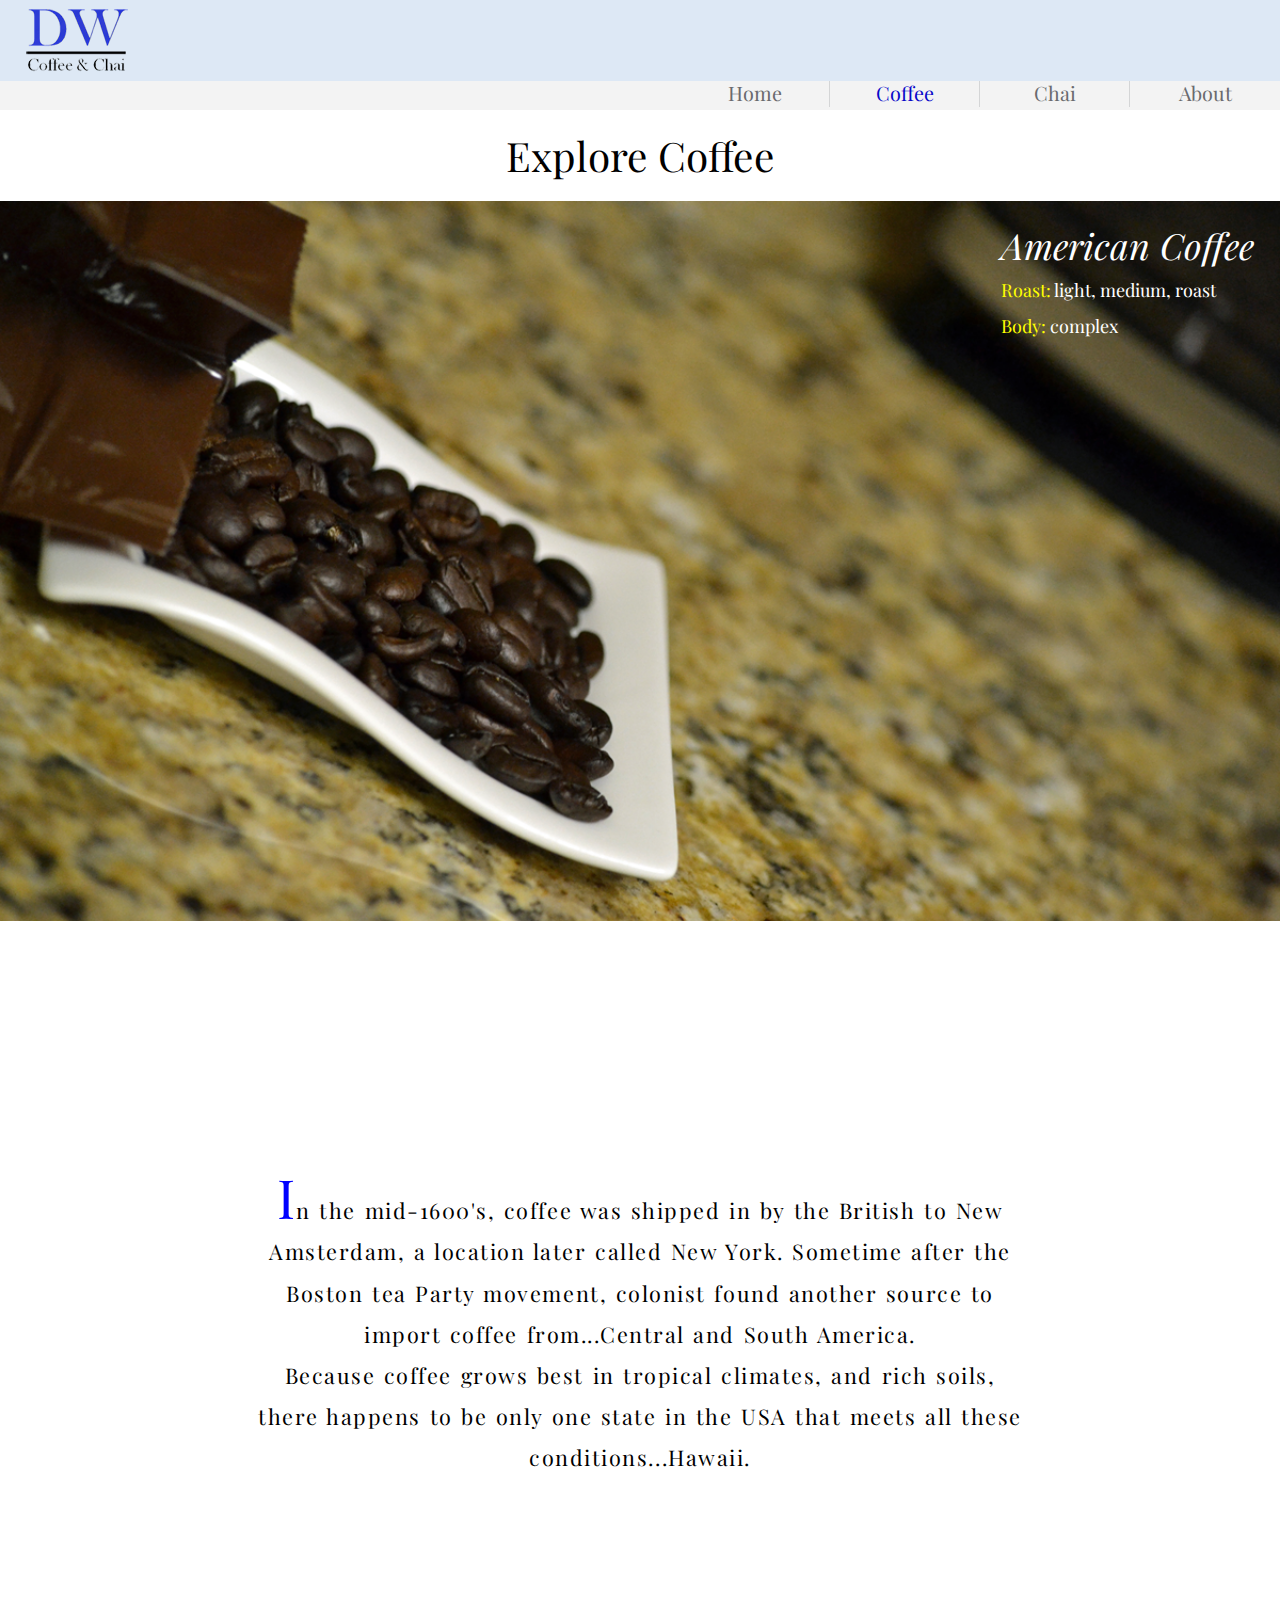
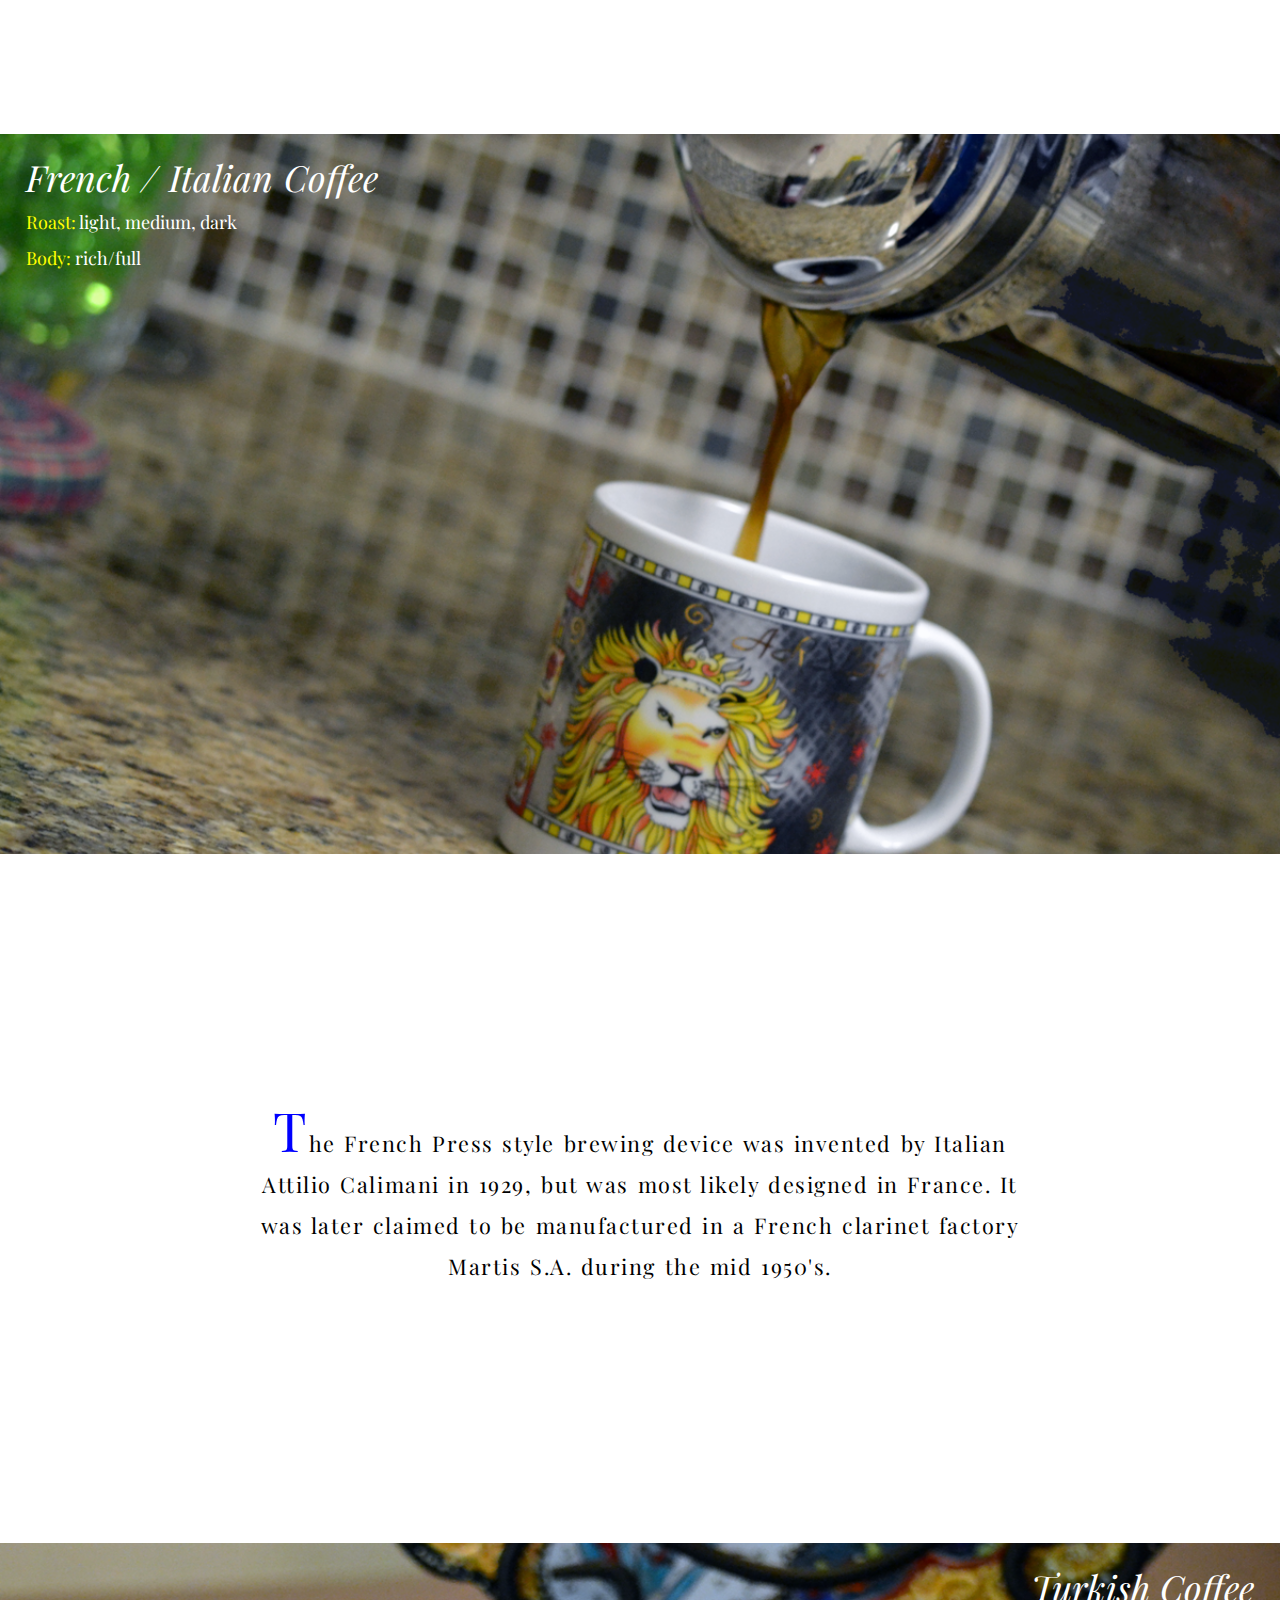
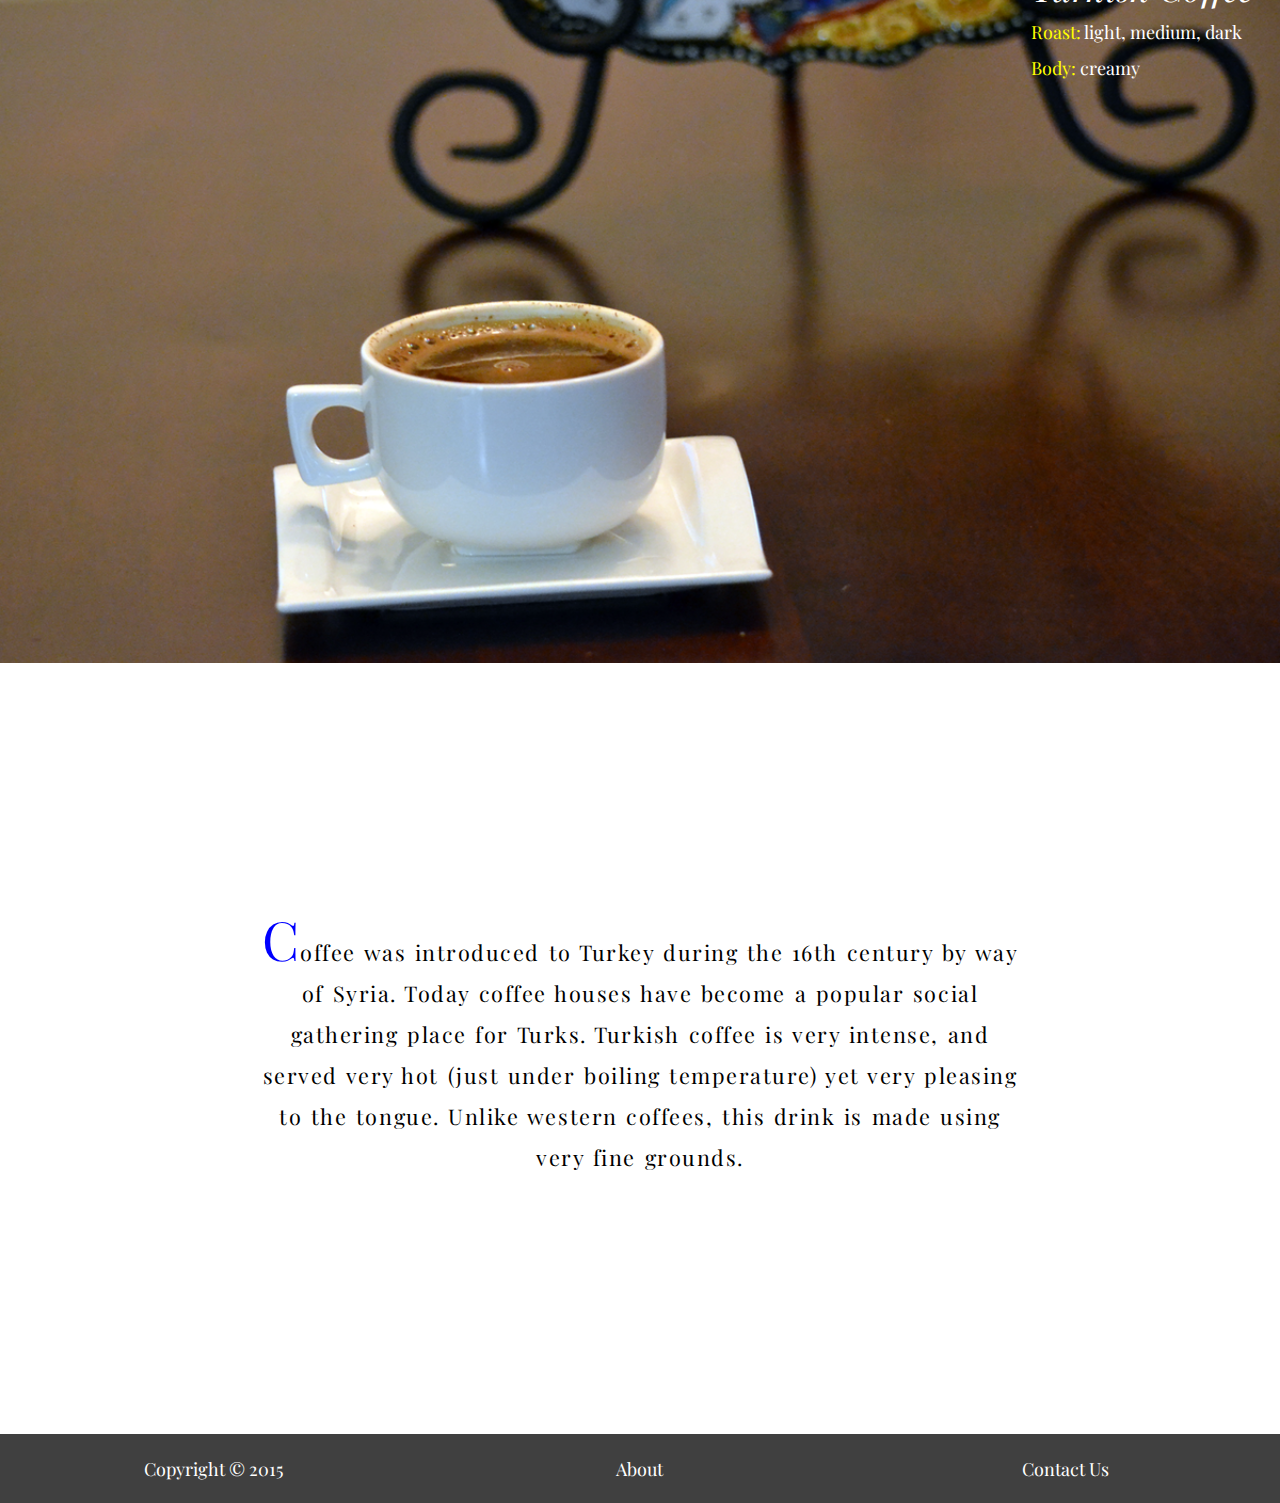
<file: unit_010/coffee.html>
<!DOCTYPE html>
<html>
<head>
	<!--[if lt IE 9]>
	  <script src="http://html5shiv.googlecode.com/svn/trunk/html5.js"></script>
	<![endif]-->
	<meta name="viewport" content="width=device-width, initial-scale=1.0">
	<link href='https://fonts.googleapis.com/css?family=Playfair+Display' rel='stylesheet' type='text/css'>
	<link rel="stylesheet" type="text/css" href="css/reset.css">
	<link rel="stylesheet" type="text/css" href="css/styles.css">
	<title>DW Coffee & Chai Co.</title>
</head>
<body>
	<header class="clearfix">
	<div class="logo clearfix"></div>
		<nav class="desktop">	
			<a href="about.html">About</a>		
			<a href="chai.html">Chai</a>
			<a id="current" href="coffee.html">Coffee</a>
			<a href="index.html">Home</a>
		</nav>
		<nav class="mobile">
			<a href="chai.html">Chai</a>
			<a id="current" href="coffee.html">Coffee</a>
			<a href="index.html">Home</a>	
		</nav>
	</header>
	<h1 class="subtitle">Explore Coffee</h1>
	<section class="beverage coffee-section3 clearfix">
		<div class="desktop bev-header-right" id="american-coffee">
			<h2>American Coffee</h2>
			<br>
			<p><span>Roast: </span>light, medium, roast</p>
			<br>
			<p><span>Body: </span>complex</p><br>
		</div>	
	</section>
		<article class="beverage-messages" id="beverage-message3"><span class="info">I</span>n the mid-1600's, coffee was shipped in by the British to New Amsterdam, a location later called New York. Sometime after the Boston tea Party movement, colonist found another source to import coffee from...Central and South America. <br>Because coffee grows best in tropical climates, and rich soils, there happens to be only one state in the USA that meets all these conditions...Hawaii.</article>
	<section class="beverage coffee-section2 clearfix">
		<div class="desktop bev-header-left" id="french-coffee">
			<h2>French / Italian Coffee</h2>
			<br>
			<p><span>Roast: </span>light, medium, dark</p>
			<br>
			<p><span>Body: </span>rich/full</p>
		</div>		
	</section>
		<article class="beverage-messages" id="beverage-message2"><span class="info">T</span>he French Press style brewing device was invented by Italian Attilio Calimani in 1929, but was most likely designed in France. It was later claimed to be manufactured in a French clarinet factory Martis S.A. during the mid 1950's.</article>
	<section class="beverage coffee-section1 clearfix">
		<div class="desktop bev-header-right" id="turk-coffee">
			<h2>Turkish Coffee</h2>
			<br>
			<p><span>Roast: </span>light, medium, dark
			</p>
			<br>
			<p><span>Body: </span>creamy</p>
		</div>
	</section>
		<article class="beverage-messages" id="beverage-message1"><span class="info">C</span>offee was introduced to Turkey during the 16th century by way of Syria. Today coffee houses have become a popular social gathering place for Turks. Turkish coffee is very intense, and served very hot (just under boiling temperature) yet very pleasing to the tongue. Unlike western coffees, this drink is made using very fine grounds.</article>	
	<footer class="clearfix top-border">
		<ul>
			<li>Copyright &#169 2015 </li>
			<li><a href="about.html">About</a></li>		
			<li id="contact"><a href="mailto:wkdavs@gmail.com?Subject=Info">Contact Us</a></li>
		</ul>
	</footer>
	</body>
</html>
</file>
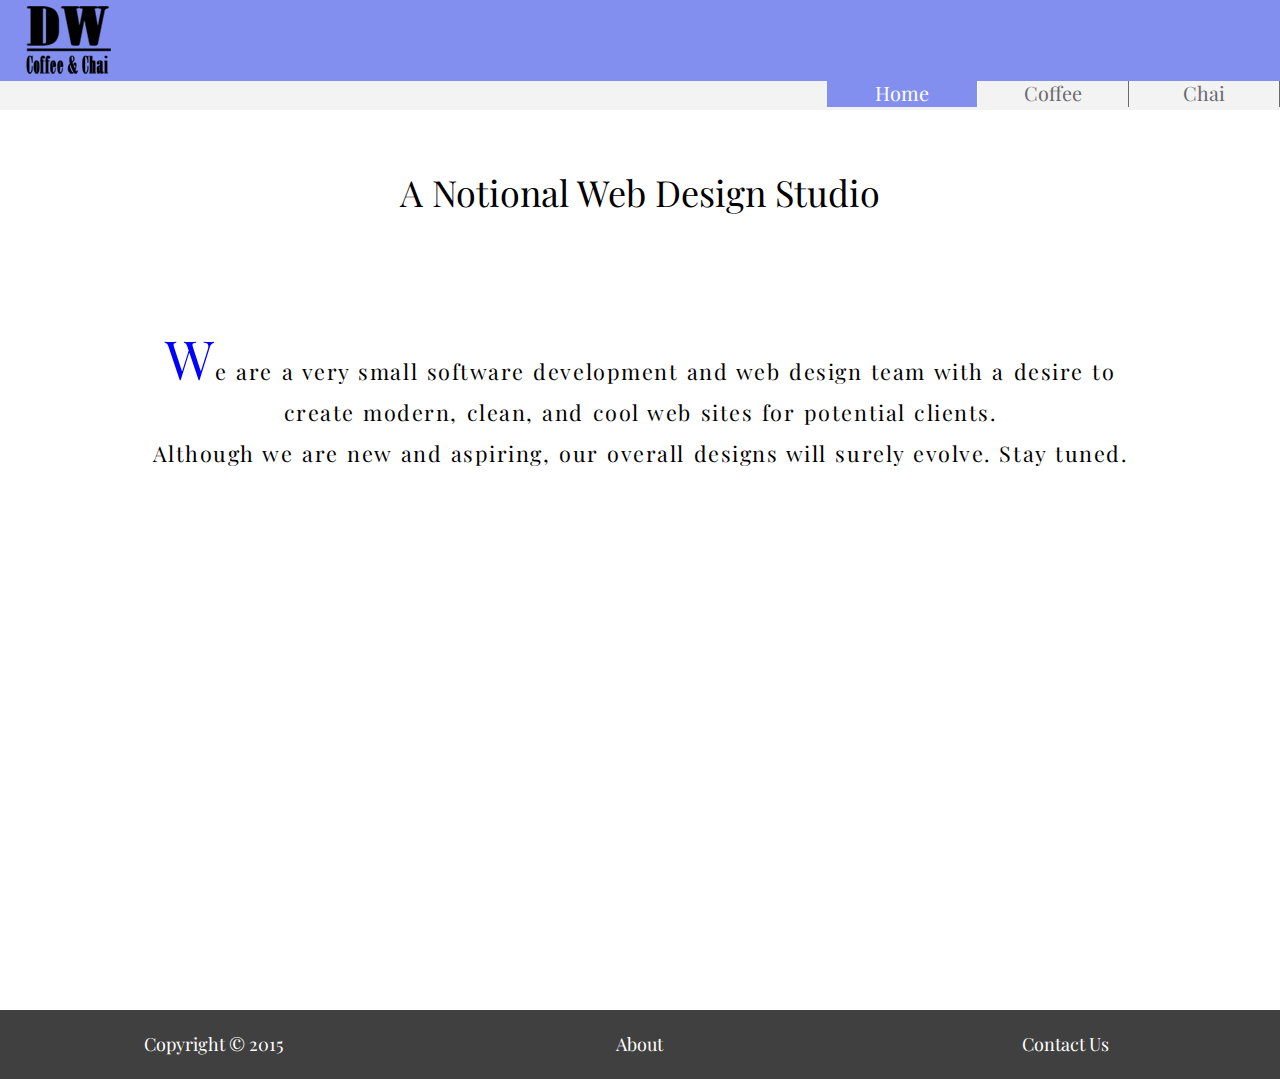
<file: Unit_10/about.html>
<html>
<head>
	<meta name="viewport" content="width=device-width, initial-scale=1.0">
	<link href='https://fonts.googleapis.com/css?family=Playfair+Display' rel='stylesheet' type='text/css'>
	<link rel="stylesheet" type="text/css" href="css/reset.css">
	<link rel="stylesheet" type="text/css" href="css/styles.css">
	<title>DW Coffee &amp; Chai Co.</title>
</head>
<body>
	<header class="clearfix">
	<div class="logo clearfix"></div>
		<nav class="desktop">			
			<a href="chai.html">Chai</a>
			<a href="coffee.html">Coffee</a>
			<a id="current" href="index.html">Home</a>
		</nav>
		<nav class="mobile">			
			<a id="chai-nav"href="chai.html">Chai</a>
			<a href="coffee.html">Coffee</a>
			<a id="current" href="index.html">Home</a>
		</nav>
	</header>
	<section class="about clearfix">
		<h3 id="about-header">
		A Notional Web Design Studio</h3>
		<article id="about-article">
			<span class="info">W</span>e are a very small software development and web design team with a desire to create modern, clean, and cool web sites for potential clients. 
			<br>
			Although we are new and aspiring, our overall designs will surely evolve. Stay tuned.
		</article>
	</section>
	<footer class="clearfix top-border">
		<ul>
			<li>Copyright &#169 2015 </li>
			<li><a href="about.html">About</a></li>
			<li id="contact"><a href="mailto:wkdavs@gmail.com?Subject=Info">Contact Us</a></li>
		</ul>
	</footer>
</body>
</html>
</file>
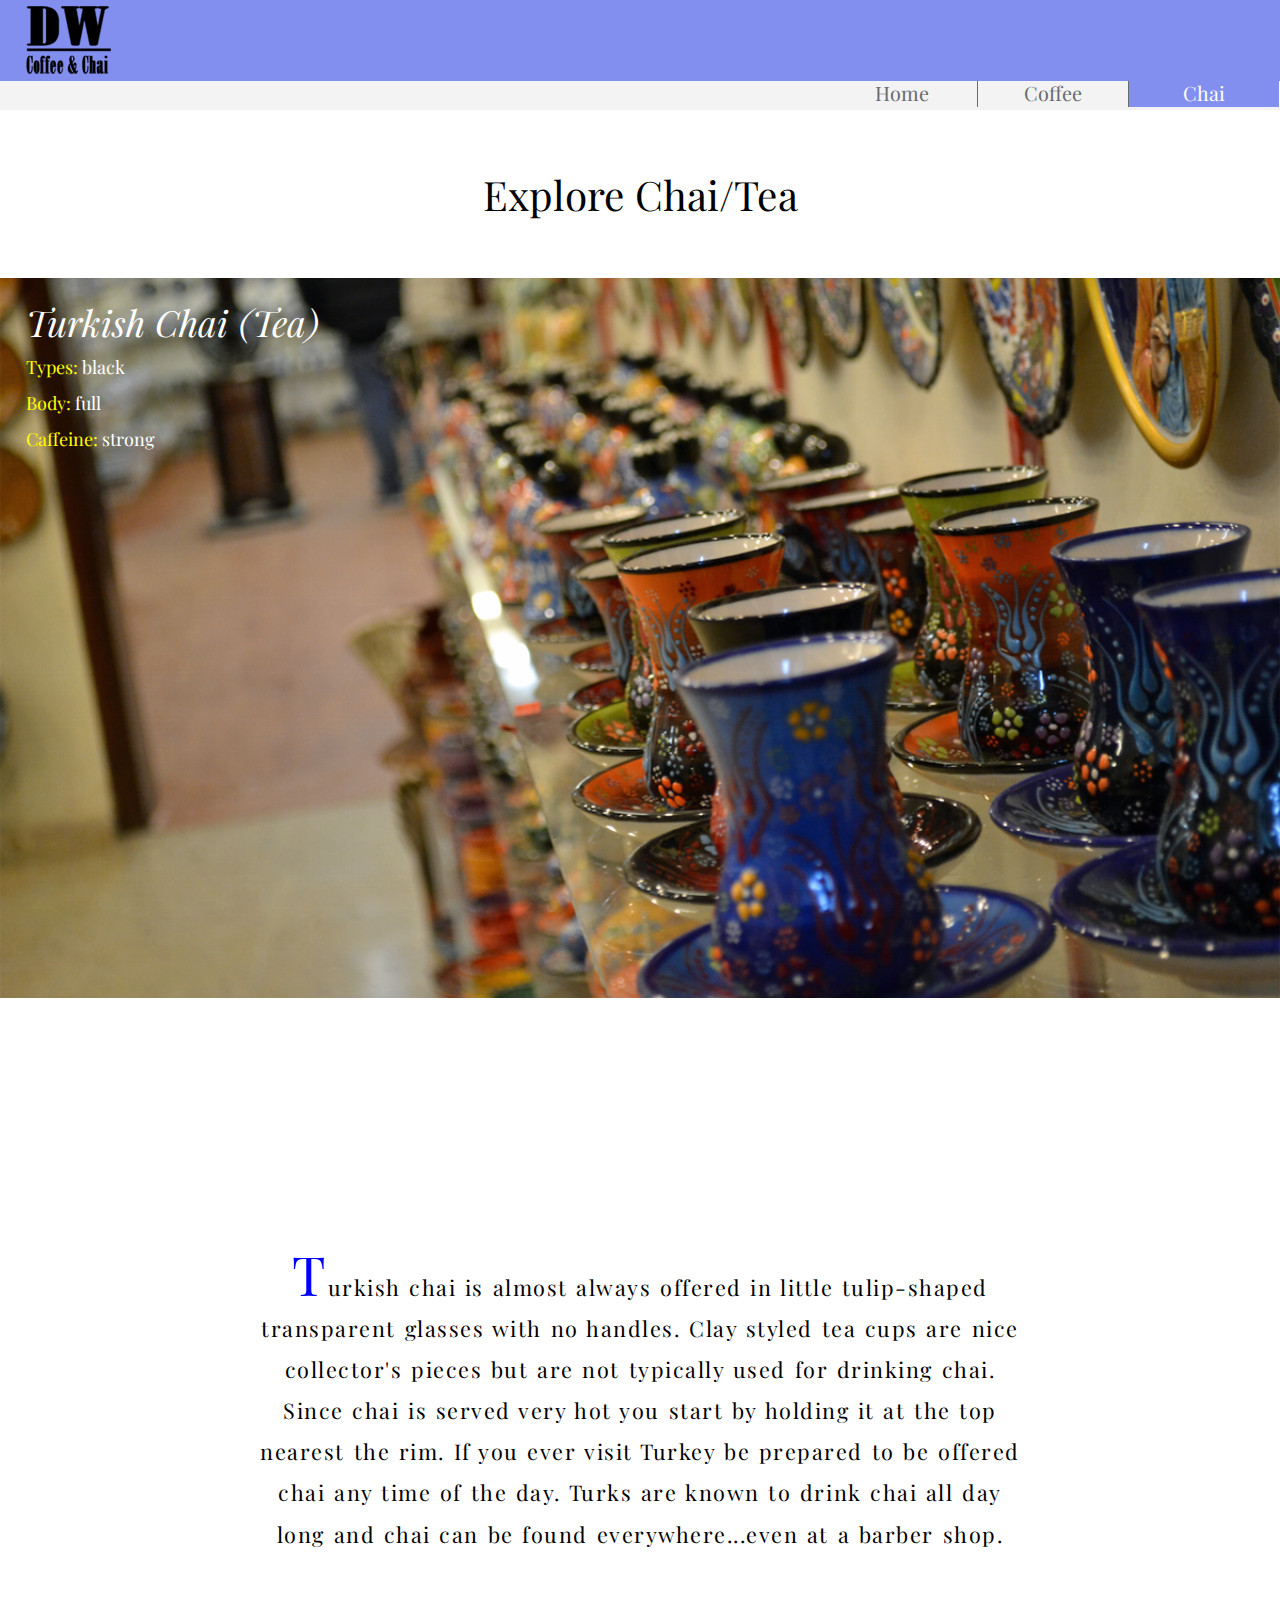
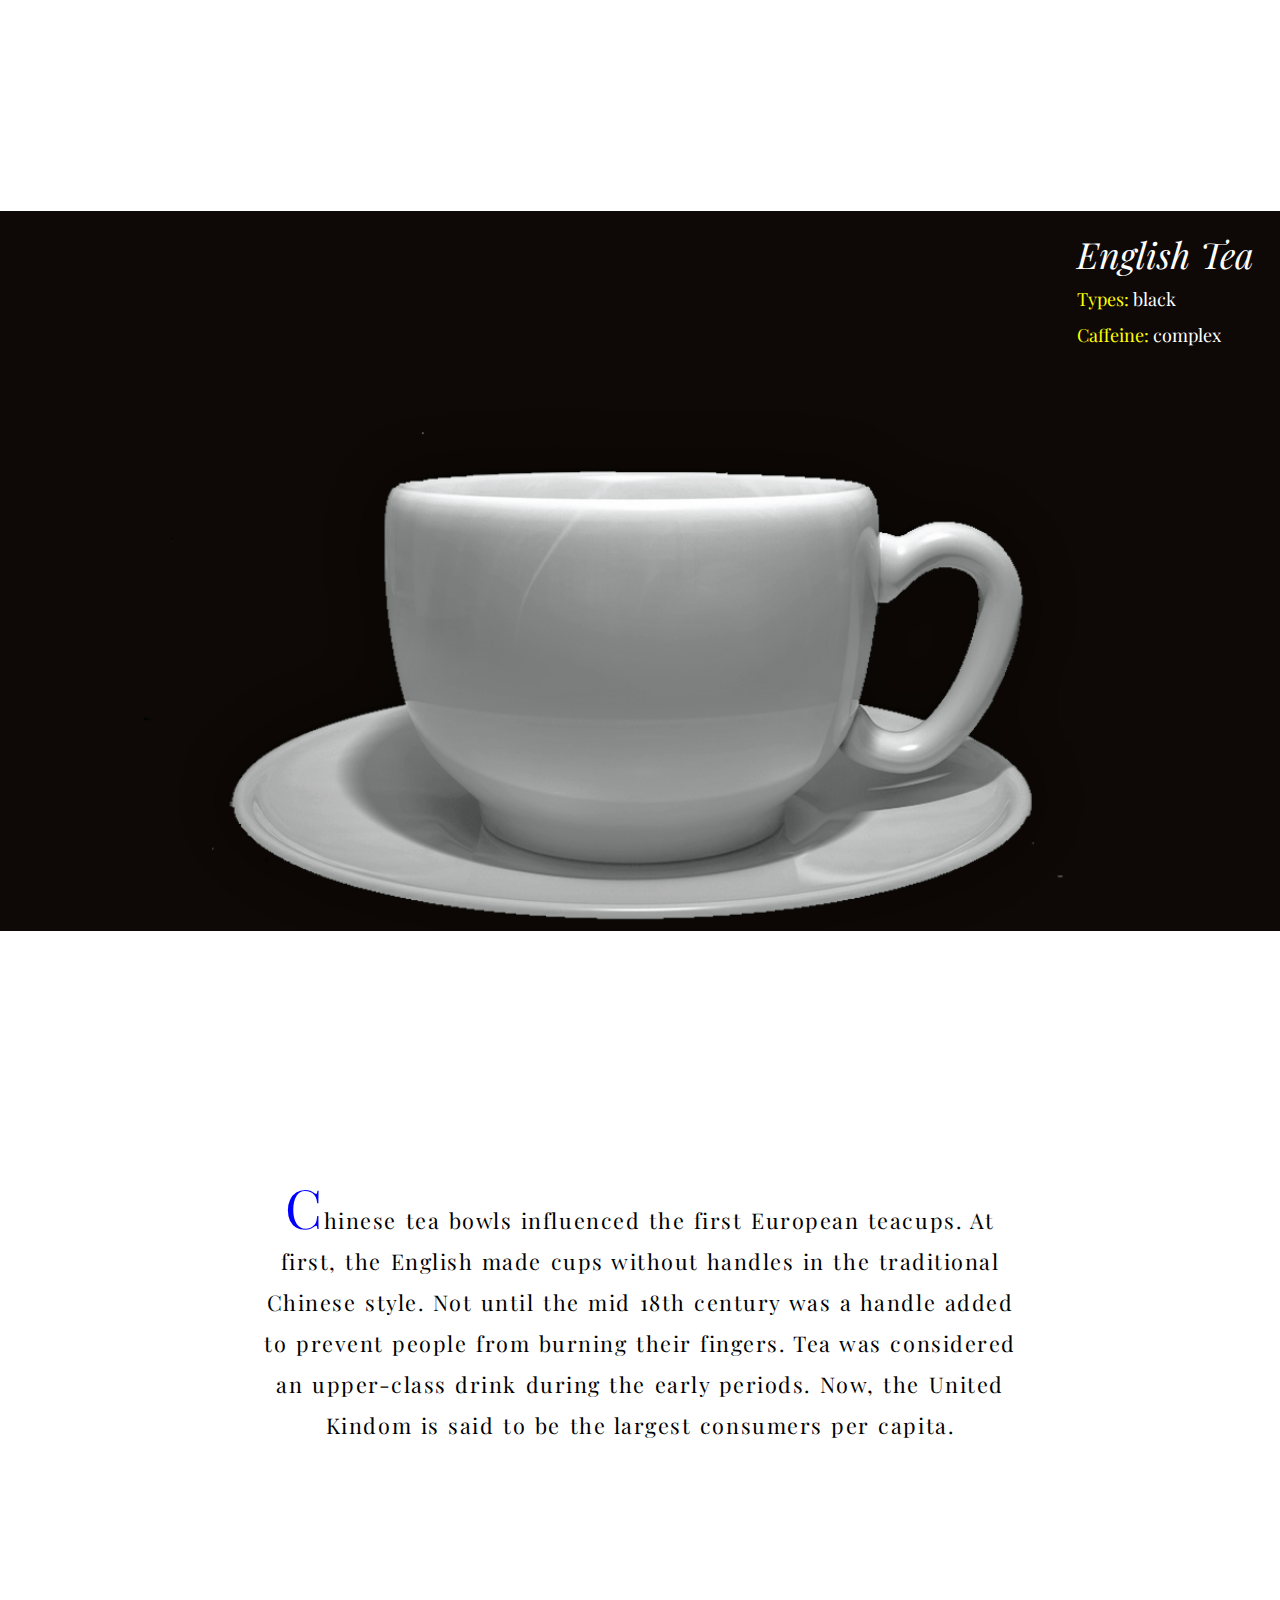
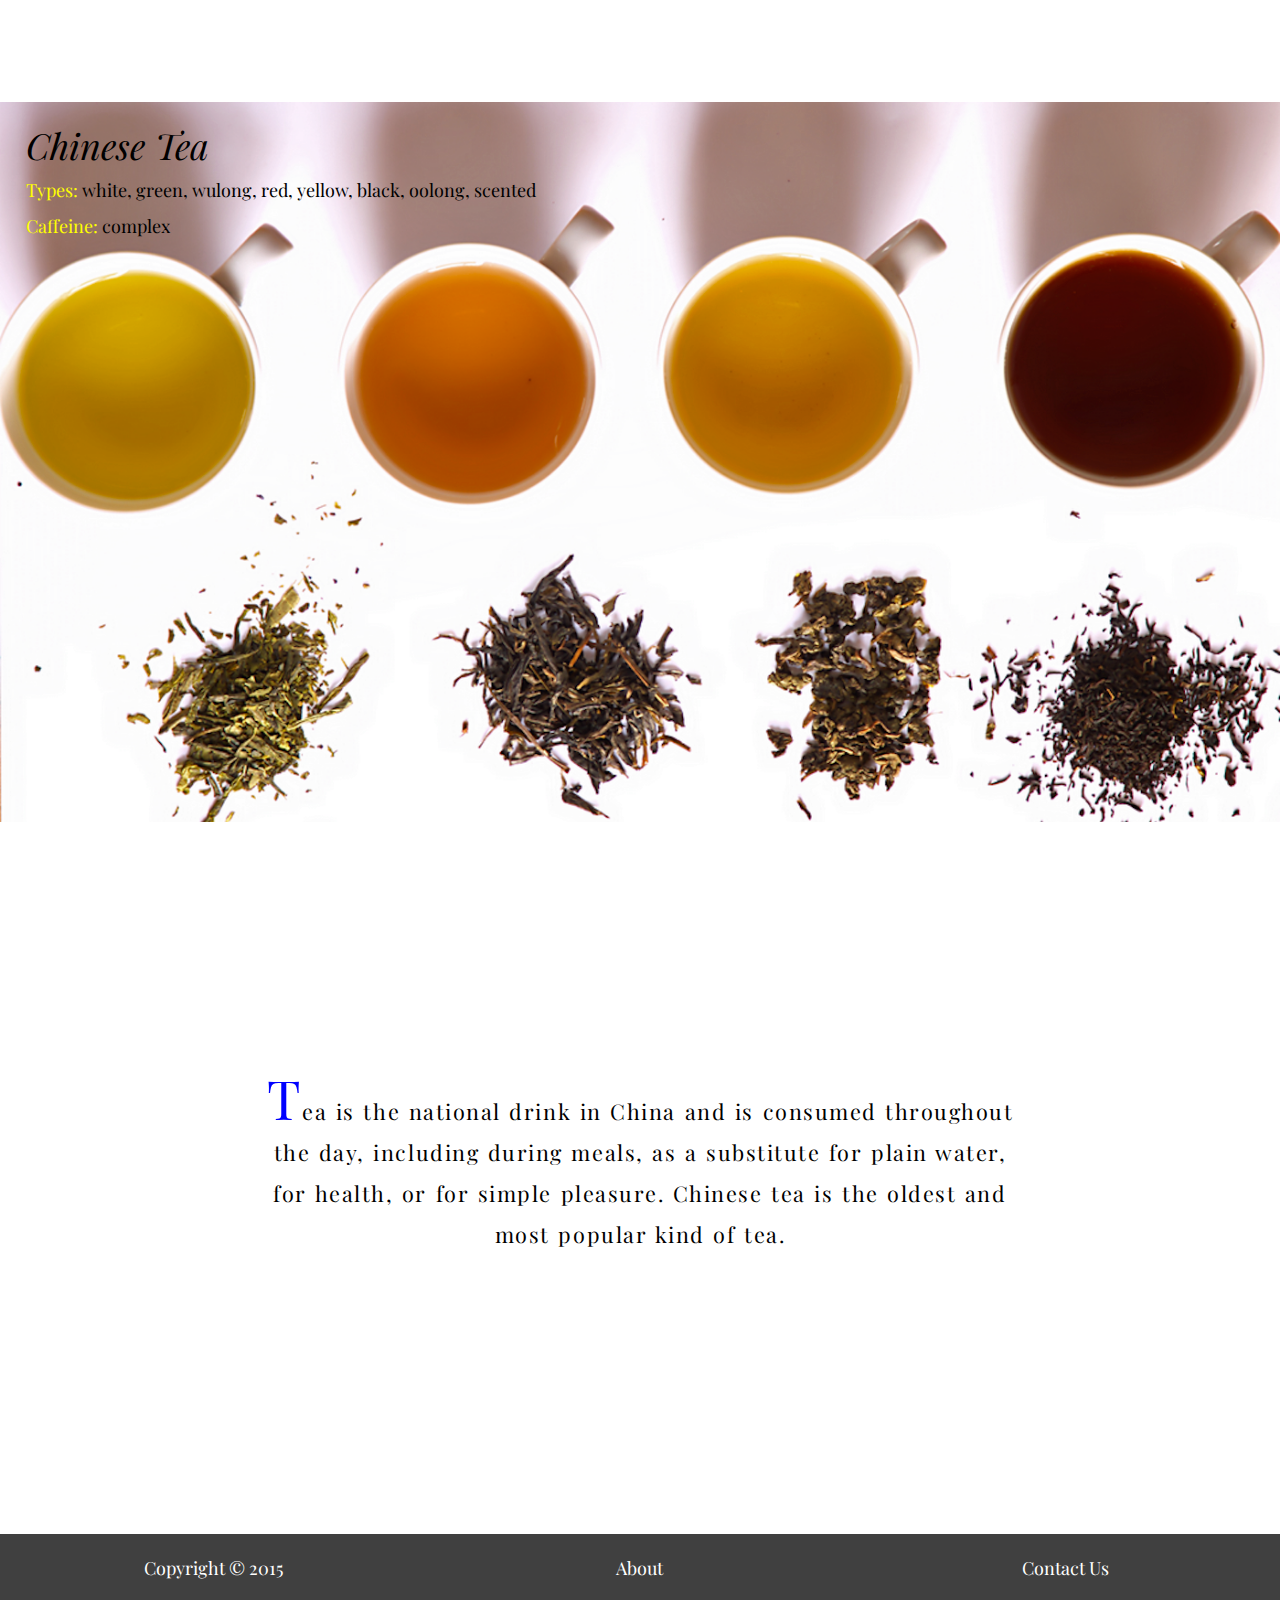
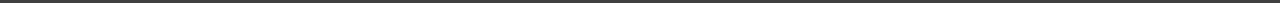
<file: Unit_10/chai.html>
<!DOCTYPE html>
<html>
<head>
	<meta name="viewport" content="width=device-width, initial-scale=1.0">
	<link href='https://fonts.googleapis.com/css?family=Playfair+Display' rel='stylesheet' type='text/css'>
	<link rel="stylesheet" type="text/css" href="css/reset.css">
	<link rel="stylesheet" type="text/css" href="css/styles.css">
	<title>DW Coffee & Chai Co.</title>
</head>
<body>
	<header class="clearfix">
	<div class="logo clearfix"></div>
		<nav class="desktop">			
			<a id="current" href="chai.html">Chai</a>
			<a href="coffee.html">Coffee</a>
			<a href="index.html">Home</a>
		</nav>
		<nav class="mobile">			
			<a id="current" href="chai.html">Chai</a>
			<a href="coffee.html">Coffee</a>
			<a href="index.html">Home</a>	
		</nav>
	</header>
	<h1 class="subtitle">Explore Chai/Tea</h1>
	<section class="beverage tea-section1 clearfix">
			<div class="desktop bev-header-left" id="turk-chai"><h2>Turkish Chai (Tea)</h2>
			<br>
			<p><span>Types: </span>black</p>
			<br>
			<p><span>Body: </span>full</p>
			<br>
			<p><span>Caffeine: </span>strong</p>
			</div>					
	</section>
		<article class="beverage-messages" id="beverage-message1"><span class="info">T</span>urkish chai is almost always offered in little tulip-shaped transparent glasses with no handles. Clay styled tea cups are nice collector's pieces but are not typically used for drinking chai. <br>Since chai is served very hot you start by holding it at the top nearest the rim. If you ever visit Turkey be prepared to be offered chai any time of the day. Turks are known to drink chai all day long and chai can be found everywhere...even at a barber shop.</article>
	<section class="beverage tea-section3 clearfix">
			<div class="desktop bev-header-right" id="english-tea"><h2>English Tea</h2>
			<br>
			<p><span>Types: </span>black</p>
			<br>
			<p><span>Caffeine: </span>complex</p>
			</div>					
	</section>
		<article class="beverage-messages" id="beverage-message3"><span class="info">C</span>hinese tea bowls influenced the first European teacups. At first, the English made cups without handles in the traditional Chinese style. Not until the mid 18th century was a handle added to prevent people from burning their fingers. Tea was considered an upper-class drink during the early periods. Now, the United Kindom is said to be the largest consumers per capita.</article>
	<section class="beverage tea-section2 clearfix">
			<div class="desktop bev-header-left" id="chinese-chai">
			<h2>Chinese Tea</h2>	
			<br>
			<p><span>Types: </span>white, green, wulong, red, yellow, black, oolong, scented</p>
			<br>
			<p><span>Caffeine: </span>complex</p>
			</div>				
	</section>
		<article class="beverage-messages" id="beverage-message2"><span class="info">T</span>ea is the national drink in China and is consumed throughout the day, including during meals, as a substitute for plain water, for health, or for simple pleasure. Chinese tea is the oldest and most popular kind of tea.</article>
	<footer class="clearfix top-border">
		<ul>
			<li>Copyright &#169 2015 </li>
			<li><a href="about.html">About</a></li>		
			<li id="contact"><a href="mailto:wkdavs@gmail.com?Subject=Info">Contact Us</a></li>
		</ul>
	</footer>
	</body>
</html>
</file>
<file: unit_010/css/styles.css>
*{box-sizing: border-box;}
body{
	font-family: 'Playfair Display', serif;
	text-decoration: none;
	text-align: center;
	font-size: 18px;
	color: #000000;
	background-color: #ffffff;
}
h1{
	padding: 2%;
	font-size: 2.25em;
}
h2{
	font-size: 2em;
    font-style: italic;
    word-spacing: .05em; 
}
a{
    width: 25%;
	text-decoration: none;
}
nav{
	width:100%;
}
nav a{ 
	color: rgb(106, 106, 110);
	font-size: 1.1em;	
	border-right: 1px solid #D4D5D6;
	padding: .25% 0;
	float: right;
	width: 150px;		
}
nav a:first-child{
	border-right: none;
}
nav a:hover{
	color: #0909C9;
	border-right: 1px solid #D4D5D6;
}
header{
	background-color: #f3f3f3;
	padding-bottom: .2%;
}
div#splash {
	background:url(../images/chai2.png);
	background-repeat:no-repeat;
	background-size:cover;
	background-position: 25% 60%;
	height: 80vh;
}
article#intro{
	background:url(../images/world-gray.png);
	background-repeat: no-repeat;
	background-position: 25% 60%;
	background-color: rgb(22, 84, 123);
	color:rgb(250, 250, 255);
	opacity: .8;
    padding: 15%;
}
article{
	letter-spacing: 0.07em;
	word-spacing: 0.1em;
	line-height: 1.9em;
	font-size: 1.2em;
	font-weight: 300;
	padding: 20%;
	min-height: 200px;
}
article#about-article{
	padding: 10%;
}
section{
	text-align: center;
	position: relative;
}
span{
	color: yellow;
	text-transform: bold;
}
section.about{
	height: 100%;
}
.info{
	color: blue;
	font-size: 2.5em;
}
.mobile{
  display: none;
  width: 100%;
 }
.desktop{
  display: block;
  overflow: hidden;
} 
.drink-links p{
	width: 45%;
	padding: 15%;
}
.logo{
	background:url(../images/logo1-small.png);
	background-repeat: no-repeat;
	background-color: rgba(181, 211, 249, 0.35);
	background-position: 2% 50%;
	height: 4.5em;
    width: 100%;
}	
.slogan{
	padding:15%;
}
.beverage{
	background-repeat: no-repeat;
	background-size: cover;
	overflow: hidden;
	text-align: left;
	height: 80vh;
}
.tea-section1{
	background:url(../images/ceram_tea.png);
	background-position: 25% 60%;
	background-size: cover;	
}
.tea-section2{
	background:url(../images/chinese_tea.png);
	background-repeat: no-repeat;
	background-position: 12% 0%;
	background-size: cover;
}
.tea-section3{
	background:url(../images/just-cup.png);
	background-position: 12% 70%;
	background-size: cover;
}
.coffee-section1{
	background:url(../images/turk-coffee2.png);
	background-position: 25% 70%;
	background-size: cover;	
}
.coffee-section2{
	background:url(../images/coffee-pressed1.png);
	background-position: 25% 70%;
	background-size: cover;	
}
.coffee-section3{
	background:url(../images/coffee-beans.png);
	background-position: 10% 40%;
	background-size: cover;
}
.offers{
	width:100%;
}
.offers li{
	float: left;
    width: 50%;
    padding: 5%;
}
.clearfix:after{
	visibility: hidden;
	display:block;
	font-size: 0;
	content: " ";
	clear: both;
	height: 0;
}
.bev-header-right{
	float: right;
	color: #ffffff;
	padding: 2%;
}
.bev-header-left{
	float: left;
	color: #ffffff;
	padding: 2%;
}
#about-header{
	font-size: 2em;
	padding: 5% 10% 0 10%;
	text-decoration: none;
}
#current{
	color: #0909C9;
	border-right: 1px solid #D4D5D6;
}
#offers-label{
	padding: 5%;
}
#coffee-link img, #tea-link img{	
	width: 35%;
	border: medium none;
}
#chinese-chai{
	color: #000000;
}
#tea-leaves{
	overflow: hidden;
	padding:5%;
}
#tea-leaves li{
	width:33%;
	float: left;
}

#tea-leaves img{
	height: 150px;
	padding:5%;
}
footer {
	background-color: #404040;
	width: 100%;	
}	
footer li{
	text-align: center;
	float: left;
	width: 33.3%;
	margin: 2% 0 2% 0;
	color: #ffffff;
}
footer a{
	color: #ffffff;
}
@media only screen and (max-width: 700px) and (min-width: 500px){
	nav a:first-child{
		border-right: none;
	}	
	h1{
		padding: 6%;
	}
	.logo{
		background-position-x: 50%;
   		padding: 15%;
	}	
	.mobile{
	    display: block;
	    background-color: rgba(140, 140, 146, 0.7);
	}
  	.desktop{
    	display: none;
	}
	.mobile a{
		width: 33%;
    	border-right: 1px solid #D4D5D6;
	}
	.beverage{
		height:60vh;
	}
	.beverage-messages{
		 padding: 5% 0 5% 0;
		 width:100%;
		 height: initial;
	}
	.tea-section2{
		background-position: 12% 6% !important;
	}
	#chinese-chai, #turk-chai{
		padding: 30% 10% 20% 10%;
		background-position: 0% 25%;
	}
}
@media only screen and (max-width: 500px){
	
  	body{
		font-size: 16px;
	}
	article{
		padding:0;
	}
	h1{
		padding: 6%;
	}
	.logo{
		background-position-x: 50%;
   		padding: 15%;
	}	
	.desktop{
    	display: none;
	}
	.mobile{
	    display: block;
	    background-color: rgba(140, 140, 146, 0.7);
	}
	.mobile a{
		width: 33.3%;
    	border-right: 1px solid #D4D5D6;
	}
	.beverage{
		height:50vh;
		float:none;
		background-position: 90% 35%;
	}
	.beverage-messages{
		 padding: 5% 0 5% 0;
		 width:100%;
		 height: initial;
	}
	.tea-section2{
		background-position: 12% 6% !important;
	}
	#tea-leaves{
		padding-bottom:20%;
	}
	#tea-leaves li{
		float:none;
		margin:auto;
	}
	#tea-leaves p{
		display:block;
		padding: 5%;

	}
	#chinese-chai, #turk-chai{
		padding: 30% 10% 20% 10%;
		background-position: 0% 25%;
		color:black;
	}
}
</file>
<file: unit_1/css/styles.css>
body{
	background-color: blue;
}

h1, h3, p{
	color: white;
}
</file>
<file: Unit_10/css/styles.css>
body{
	font-family: 'Playfair Display', serif;
	text-decoration: none;
	text-align: center;
	font-size: 18px;
	color: #000000;
	background-color: #ffffff;
}
h1{
	padding: 5%;
	font-size: 2.25em;
}
h2{
	font-size: 2em;
    font-style: italic;
    word-spacing: .05em; 
}
a{
    width: 25%;
	text-decoration: none;
}
nav{
	width:100%;
}
nav a{ 
	color: rgb(106, 106, 110);
	font-size: 1.1em;	
	border-right: 1px solid;
	padding: .25% 0;
	float: right;
	width: 150px;		
}
nav a:hover{
	color: #0909C9;
	border-right: 1px solid none;
}
header{
	background-color: #f3f3f3;
	padding-bottom: .2%;
}
div#splash {
	background:url(../images/chai2.png);
	background-repeat:no-repeat;
	background-size:cover;
	background-position: 25% 60%;
	height:70vh;
}
article#intro{
	background:url(../images/world-gray.png);
	background-repeat: no-repeat;
	background-position: 25% 60%;
	background-color: rgb(22, 84, 123);
	color:rgb(250, 250, 255);
	opacity: .8;
    padding: 15%;
}
article{
	letter-spacing: 0.07em;
	word-spacing: 0.1em;
	line-height: 1.9em;
	font-size: 1.2em;
	font-weight: 300;
	padding: 20%;
	min-height: 200px;
}
article#about-article{
	padding: 10%;
}
section{
	text-align: center;
	position: relative;
}
span{
	color: yellow;
	text-transform: bold;
}
section.about{
	height: 100%;
}
.info{
	color: blue;
	font-size: 2.5em;
}
.mobile{
  display: none;
  width: 100%;
 }
.desktop{
  display: block;
  overflow: hidden;
} 
.drink-links p{
	width: 45%;
	padding: 15%;
}
.logo{
	background:url(../images/logo-black-med.png);
	background-repeat: no-repeat;
	background-color: #838FEF;
	background-position: 2% 50%;
	height: 4.5em;
    width: 100%;
}	
.slogan{
	padding:15%;
}
.beverage{
	background-repeat: no-repeat;
	background-size: cover;
	overflow: hidden;
	text-align: left;
	height: 80vh;
}
.tea-section1{
	background:url(../images/ceram_tea.png);
	background-position: 25% 60%;
	background-size: cover;	
}
.tea-section2{
	background:url(../images/chinese_tea.png);
	background-repeat: no-repeat;
	background-position: 12% 0%;
	background-size: cover;
}
.tea-section3{
	background:url(../images/just-cup.png);
	background-position: 12% 70%;
	background-size: cover;
}
.coffee-section1{
	background:url(../images/turk-coffee2.png);
	background-position: 25% 70%;
	background-size: cover;	
}
.coffee-section2{
	background:url(../images/coffee-pressed1.png);
	background-position: 25% 70%;
	background-size: cover;	
}
.coffee-section3{
	background:url(../images/coffee-beans.png);
	background-position: 10% 40%;
	background-size: cover;
}
.offers{
	width:100%;
}
.clearfix:after{
	visibility: hidden;
	display:block;
	font-size: 0;
	content: " ";
	clear: both;
	height: 0;
}
.bev-header-right{
	float: right;
	color: #ffffff;
	padding: 2%;
}
.bev-header-left{
	float: left;
	color: #ffffff;
	padding: 2%;
}
#about-header{
	font-size: 2em;
	padding: 5% 10% 0 10%;
	text-decoration: none;
}
#current{
	background-color: rgba(18, 43, 234, 0.5);
	color:white;
}
#offers-label{
	padding: 5%;
}
#coffee-link img, #tea-link img{	
	width: 20%;
	border: medium none;
	padding: 10%;
}
#chinese-chai{
	color: #000000;
}
footer {
	background-color: #404040;
	width: 100%;	
}	
footer li{
	text-align: center;
	float: left;
	width: 33.3%;
	margin: 2% 0 2% 0;
	color: #ffffff;
}
footer a{
	color: #ffffff;
}
@media only screen and (max-width: 700px) and (min-width: 500px){
	.mobile{
	    display: block;
	    background-color: rgba(140, 140, 146, 0.7);
	}
  	.desktop{
    	display: none;
	}
	.mobile a{
		width: 33.1%;
		border-right: .5px solid #CACBCF;
	}
	.beverage{
		height:60vh;
	}
	.beverage-messages{
		 padding: 5% 0 5% 0;
		 width:100%;
		 height: initial;
	}
	.tea-section2{
		background-position: 12% 6% !important;
	}
	#chinese-chai, #turk-chai{
		padding: 30% 10% 20% 10%;
		background-position: 0% 25%;
	}
}
@media only screen and (max-width: 500px){
	
  	body{
		font-size: 16px;
	}
	article{
		padding:0;
	}
	.desktop{
    	display: none;
	}
	.mobile{
	    display: block;
	    background-color: rgba(140, 140, 146, 0.7);
	}
	.mobile a{
		width: 33%;
		border-right: .5px solid #CACBCF;
	}
	.beverage{
		height:50vh;
		float:none;
		background-position: 90% 35%;
	}
	.beverage-messages{
		 padding: 5% 0 5% 0;
		 width:100%;
		 height: initial;
	}
	.tea-section2{
		background-position: 12% 6% !important;
	}
	#chinese-chai, #turk-chai{
		padding: 30% 10% 20% 10%;
		background-position: 0% 25%;
		color:black;
	}
}
</file>
<file: unit_3/css/styles.css>
h1{
	color: #ffffff;
	background-color: #101010;
	font-weight: bold;
	font-style: Arial;
	text-align: center;
	margin: 0px;
}
body{
	background-color: black;
	max-height: 100%;
	max-width: 	100%;		
}
li{
	color: #ffffff;
	padding-left: 5px;
}
#about{
	color: rgb(255,141,17);
	position:  relative;
	font-size: 14px;
	font-weight: 100px;
	width: 700px;
	max-height: 100%;
	max-width: 	100%;
}	
.gourmets{
	position: relative;
	color:;
	left:0x;
	color:#ffffff;
}
#slogan{
	font-style: italic; 
	text-align: center;
	background-color: black;
	color: 	#ffffff;
	z-index: 0;
	font-size: 	24px;
}
#main_image{
	position: absolute;
	background-position: cover;
	height: 100%;
	width: 100%;
	top:5px;
}
#middle_frame{
	height: 600px;
	margin: 0px;
	max-height: 100%;
	max-width: 	100%;
	position: 	relative;
}
#header_wrapper{
	position: relative;
	background-color: #000099;
	height: 5px;
}
#footer_wrapper{
	color: #ffffff;
	border-top:solid;
	border-color: #000099;
	background-color: #000000;
	height: 50px;
}
</file>
<file: unit_4/css/styles.css>
* { margin:0; padding:0; box-sizing:border-box; }
body{
	color:#fff;
	font-family: 'Slabo 27px', serif;
	font-size:18px;
	text-align: center;
	background-color: black;
}
div#splash {
	background:url(../images/chai2.png);
	background-repeat:no-repeat;
	background-size:cover;
	background-position: 20% 60%;
	height:60vh;
}
h1{
	font-weight: bold;
	margin-top: .25em;
	margin-bottom: .25em;
	word-spacing: .25em;
}
a {
	color:#fff;
}
li{
	margin-top: 5px;
	font-size: 18px;
	list-style-type: none;
	color:#ffffff;
	background-color: black;
}
footer {
	text-align: left;
	padding:2em;
	border-top:solid;
	border-color: #000099;
	background-color: #000000;
	font-size: 18px;
}
.offers{
	color: white;
	padding-top:.5em;
	padding-bottom: .5em;
	font-weight: 800;
}
.slogan{
	text-align: center;
	color: white;
	font-size: 1.5em;
	font-style: italic;
	font-weight:bold;
	background-color: #101010;
	padding: 0;
	opacity: .8;
	margin-top: -25px;
	margin-bottom: 30px;
	word-spacing: .5em;
}
#about{
	color: rgb(255,141,17);
	line-height: 1.5em;
	font-weight: 100;
	margin-bottom: 40px;
}
#offers_label{
	color:#ffffff;
	border-bottom:solid 1px;
	border-bottom-color: #404040;
	word-spacing: .5em;
}
</file>
<file: unit_6/css/styles.css>
body{
	font-family: 'Arvo', serif;
	text-decoration: none;
	text-align: center;
	font-color:white;
	font-size: 14px;
	color: #ffffff;
	background-color: #000000;
}
h1{
    position: absolute;
    font-size: 2em;
    font-weight: 400;
    top: 60px;
    left: 120px;
}
h2{
    font-size: 2em;
    padding: 30px;
}
h3{
	font-size: 1.5em;
    padding: 10px;
    color: #ffffff;
    background-color: #B23000;
}
a{
	text-decoration: none;
	color: #ffffff;
}
span{
	font-size: .5em;
}
nav, .top-banner{
	height: 50px;	
}
nav a{
	float: right;
	font-size: 1.1em;			
	width: 150px;
	padding: 20px 20px 15px 20px;
}
article{
	padding: 90px 0 90px 0;
    font-size: 2em;
    border-top: 1px solid #FF4500;
    font-style: italic;
}
nav a:hover, .logo:hover {
	background-color: #FF4500;
   
}
aside p{
	color: black;
    padding: 60px;
    background-color: #ffffff;
    text-align: center;  
    line-height: 1.43;
    word-spacing: 4px;
}
aside div{
	margin: 20%;
    width: 390px;
}
figure p{
    font-weight: 400;
    padding: 3%;
}
figure:hover{
	background-color:black;
}
.logo{
	float: left;
	width: 80px;
	border-radius: 50%;
	background-color: #ffffff;
	margin: 10px 0 0 30px;
}
.columns-main{
	width: 49%;
	float: left;
}
.main-img{
	width: 500px;
}
.home-image{
 	padding-top: 10px;
    height: 200px;
    width: 160px;
 }
.inner-image{
	height: 190px;
    width: 140px
}
.lower-content{	
	overflow: hidden;
	margin-bottom: 80px; 
}
.columns-three, .columns-four{
	float: left;
	text-align: center;
	background-color: #202020;
    border: 1px solid #B1AEB1;
}
.columns-three{	
	width: 33.1%;
    height: 250px;
    border: 1px solid #000000		
}
.columns-four{
	width: 18.1%;
	padding: 0.8% 0.8% 0.8% 0.89%;
}
.clearfix:after{
	visibility: hidden;
	display:block;
	font-size: 0;
	content: " ";
	clear: both;
	height: 0;
}
.top-border{
	border-top: 1px solid #FF4500;
}
footer{
    height: 70px;
}
footer p{
	color: #ffffff;
	float: left;
	font-size: 1em;
	text-align: center;
	width: 30%;
	padding: 20px;
}
footer a{
	text-align: right;
}
</file>
<file: unit_8/css/styles.css>
body{
	font-family: 'Lora', serif;
	text-decoration: none;
	text-align: center;
	font-size: 18px;
	color: #000000;
	background-color: #ffffff;
}


h1{
	padding: 5%;
	font-size: 2.25em;
}
h2{
	font-size: 2em;
    font-style: italic;
    word-spacing: .05em;
  
}
a{
	text-decoration: none;
}

nav a{ 
	color: #000000;
	font-size: 1.2em;			
}
nav{
	width:100%;
	
}
nav li{
	float: right;
	width: 12%;

}
header{
	background-color: #f3f3f3;
	padding-bottom: .2%;
}

nav a:hover, .logo:hover {
	color: #FF4500;
   
}
div#splash {
	background:url(../images/chai1.png);
	background-repeat:no-repeat;
	background-size:cover;
	background-position: 25% 60%;
	height:70vh;
}
article{
	background:url(../images/world3.png);
	background-repeat: no-repeat;
	background-position: 25% 60%;
	background-color: #9BD1F3;
	opacity: .8;
    padding: 15%;
}
article p{
	letter-spacing: .07em;
    word-spacing: .10em;
    line-height: 1.5em;
    font-size: 1.5em;
    font-weight: 500;
}
section{
	text-align: center;
	position: relative;

}
.logo{
	background:url(../images/coffeecup.png);
	background-repeat: no-repeat;
	background-size: contain;
	height: 5em;
    width: 5em;
}	
.logo p{
	padding: 30% 0% 0% 90%
}
.slogan, #offers-label{
	padding:15%;
}
.tea-story{
	background-repeat: no-repeat;
	overflow: hidden;
	margin: 0% 0 25% 0;
	height:80vh;
}
.tea-section1{
	background:url(../images/ceram_tea.png);
	background-position: 25% 60%;
	background-size: cover;
}
.tea-section2{
	background:url(../images/chinese_tea.png);
	background-position: 0% 25%;
}
.tea-elememnt{
	width:48%;
	overflow: hidden;
}
.offers {
	position: relative;
	width:100%;
	height: 50%;
	color:#000000;
	text-align: center;
	padding: 5% 0 5% 0;
	overflow: hidden;	
}
.offers ul{
	 margin: 10%;
}
.clearfix:after{
	visibility: hidden;
	display:block;
	font-size: 0;
	content: " ";
	clear: both;
	height: 0;
}
#turk-chai{
	float: right;
	color: #ffffff;
	padding: 2%;
}
#chinese-chai{
	float: left;
	color: #ffffff;
	padding: 2%;
}
#oe-1, #oe-2{
	float:left;
	width: 48.5%;
	padding: .5%;
}
#oe-p1{
	background:url(../images/coffee-pot.png);	
}
#oe-p2{
	background:url(../images/tea-pot.png);	
}
#oe-p1, #oe-p2{	
	overflow: hidden;
	font-size: 1em;
	color: #000;
	padding: 20%;
	margin: 20%;
	background-repeat: no-repeat;
	background-size: contain;
	height:80vh;
    width: 15%;
}
#te-1, #te-2 {
	float: left;
	width: 49%;
	overflow: hidden;
}
#te-2, #te-3{
	padding: 2%;
	font-size: 1em;
	word-spacing: .5em;
	line-height: 1.5em;
}
#te-2 p, #te-3 p{
	position: absolute;
	color: black;
    background-color: #ffffff;
    opacity: 0.7;
    top: 0px;
    height: 100%;
    width: 30%;
    font-weight: bold;
}
#te-2 p{
	left: 0px;
	padding: 17% 10% 17% 10%;
}
#te-3 p{
	right: 0px;
	padding: 20% 10% 20% 10%;
}

footer {
	background-color: #404040;
	width: 100%;	
}	
footer li{
	text-align: center;
	float: left;
	width: 33.3%;
	margin: 2% 0 2% 0;
	color: #ffffff;
}
footer a{
	color: #ffffff;
}
@media only screen and (max-width: 700px) and (min-width: 500px){
	nav li{
		float: none;
		width: auto;
		background-color: rgba(47, 47, 253, 0.69);
		padding: 1em;
		margin: .2em;
	}
	.tea-story{
		height:50vh;
	}
	#te-2 p, #te-3 p{
	  padding: 0%;
	  width:100%;
	  height: initial;
	}

	#chinese-chai, #turk-chai{
		padding: 30% 10% 20% 10%;
		background-position: 0% 25%;
		
	}
}
@media only screen and (max-width: 500px){
	nav li{
		float: none;
		width: auto;
		background-color: rgba(47, 47, 253, 0.69);
		padding: 1em;
		margin: .2em;
	}
	body{
		font-size: 16px;
	}
	article{
		padding:0;
	}
	.tea-section1 {
      background-position: 90% 35%;
	
	}
	#te-2 p, #te-3 p{
	  padding: 0%;
	  width:100%;
	  height: initial;

	}
	#chinese-chai, #turk-chai{
		padding: 30% 10% 20% 10%;
		background-position: 0% 25%;
		color:black;
	}
	#turk-chai{
		color: white;
	}
	.tea-story{
		height:50vh;
		float:none;

	}
}
</file>
